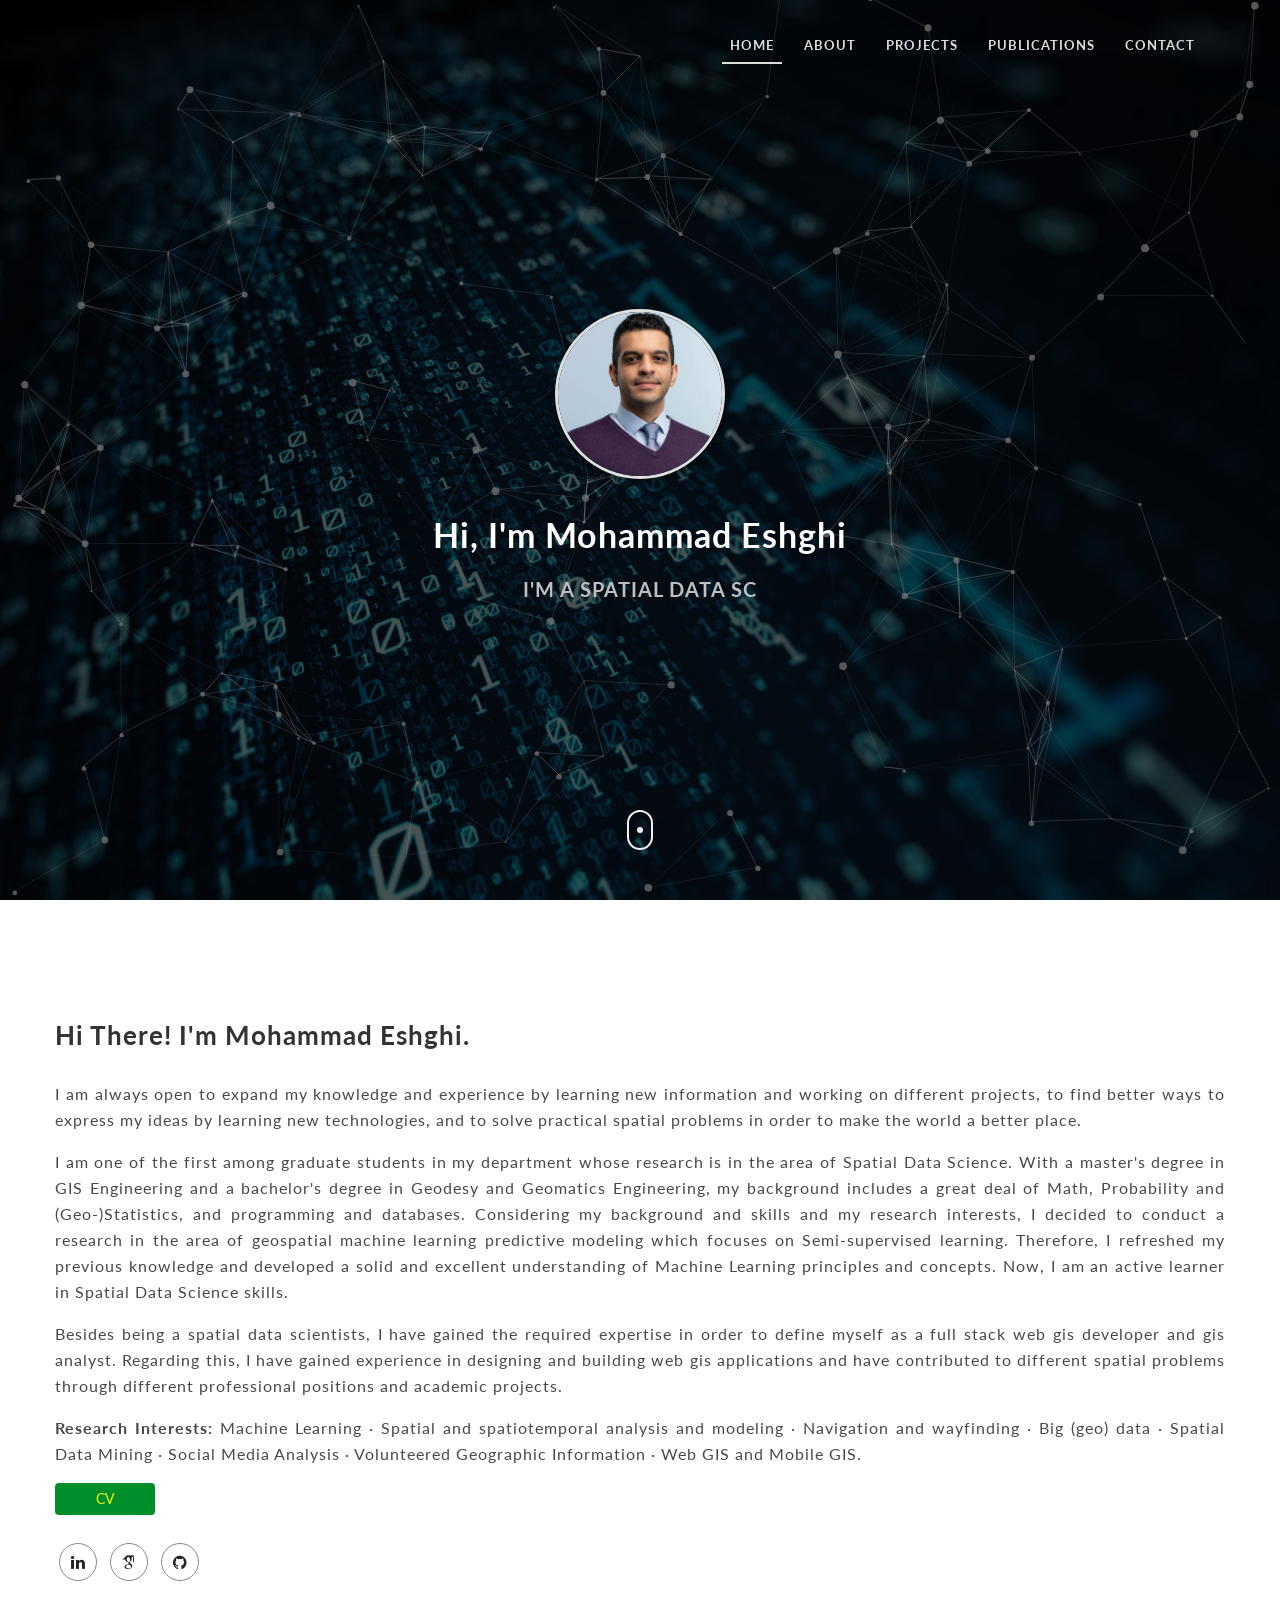
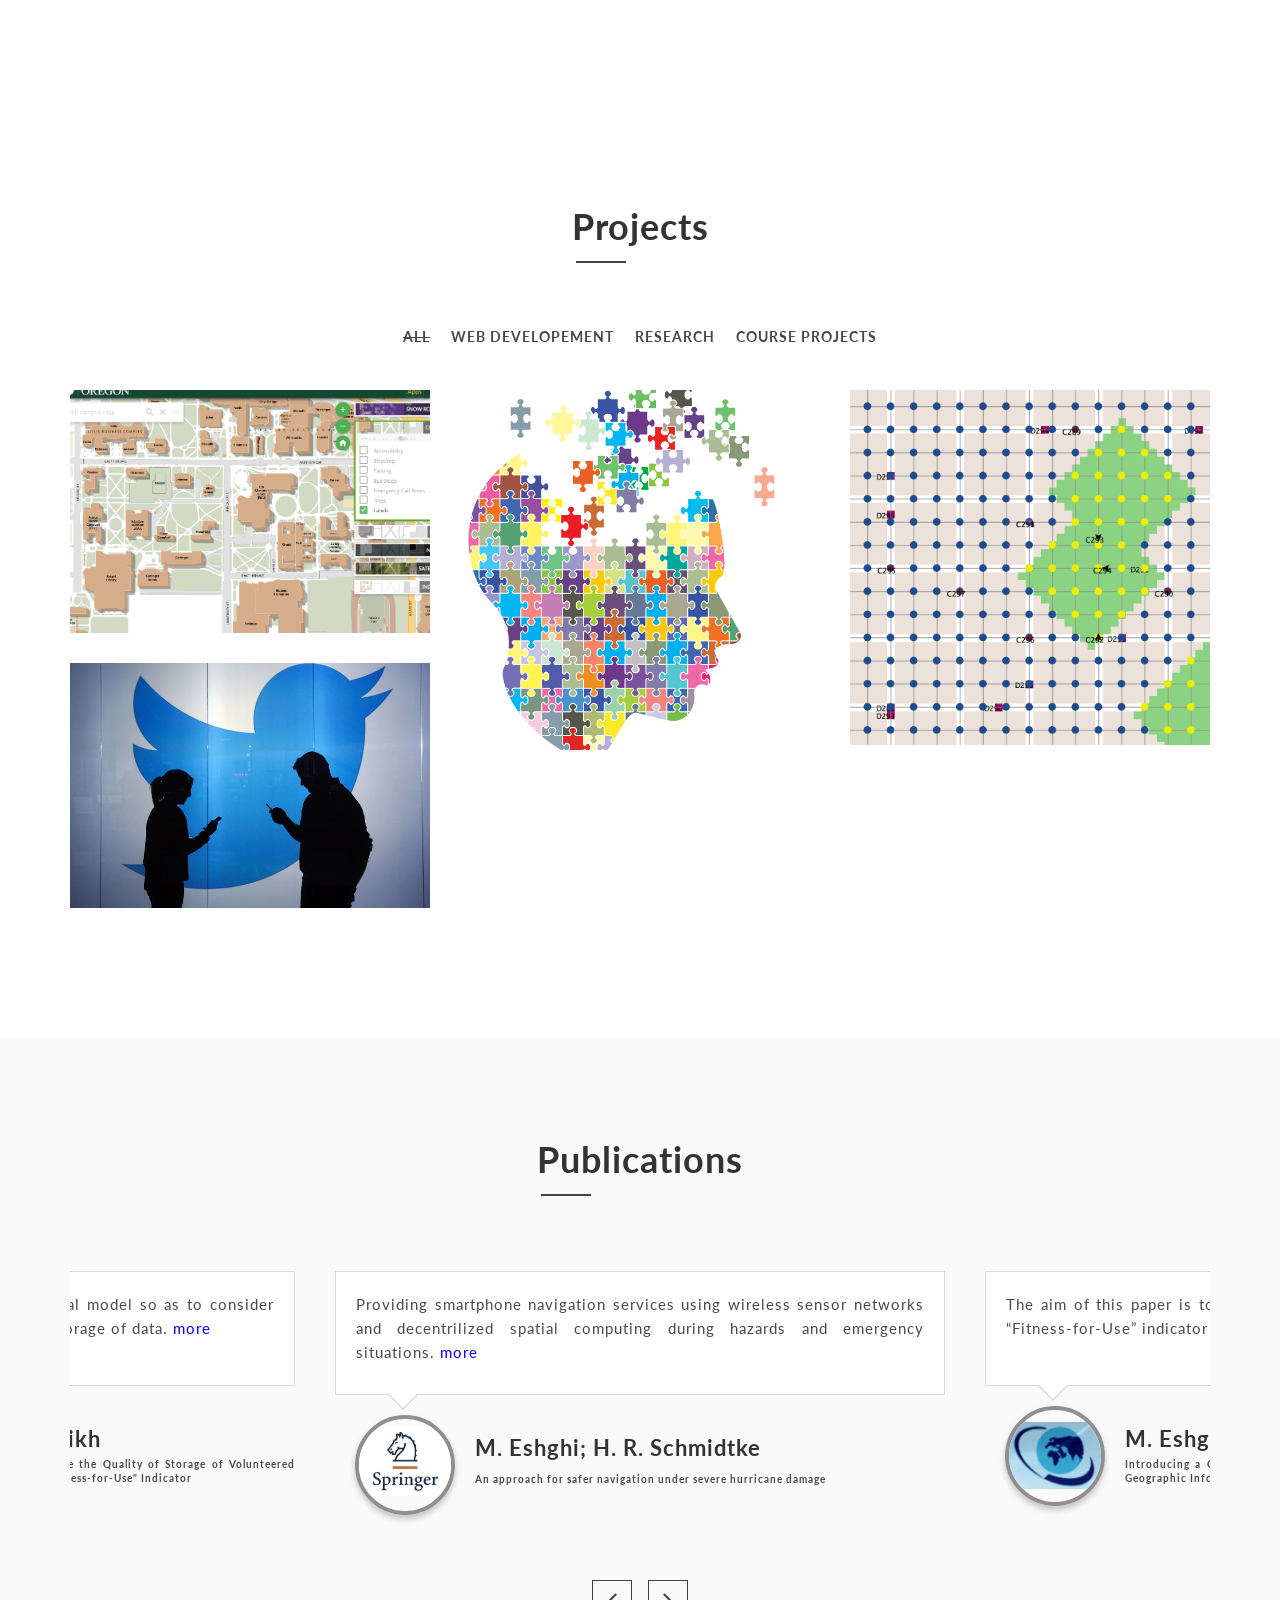
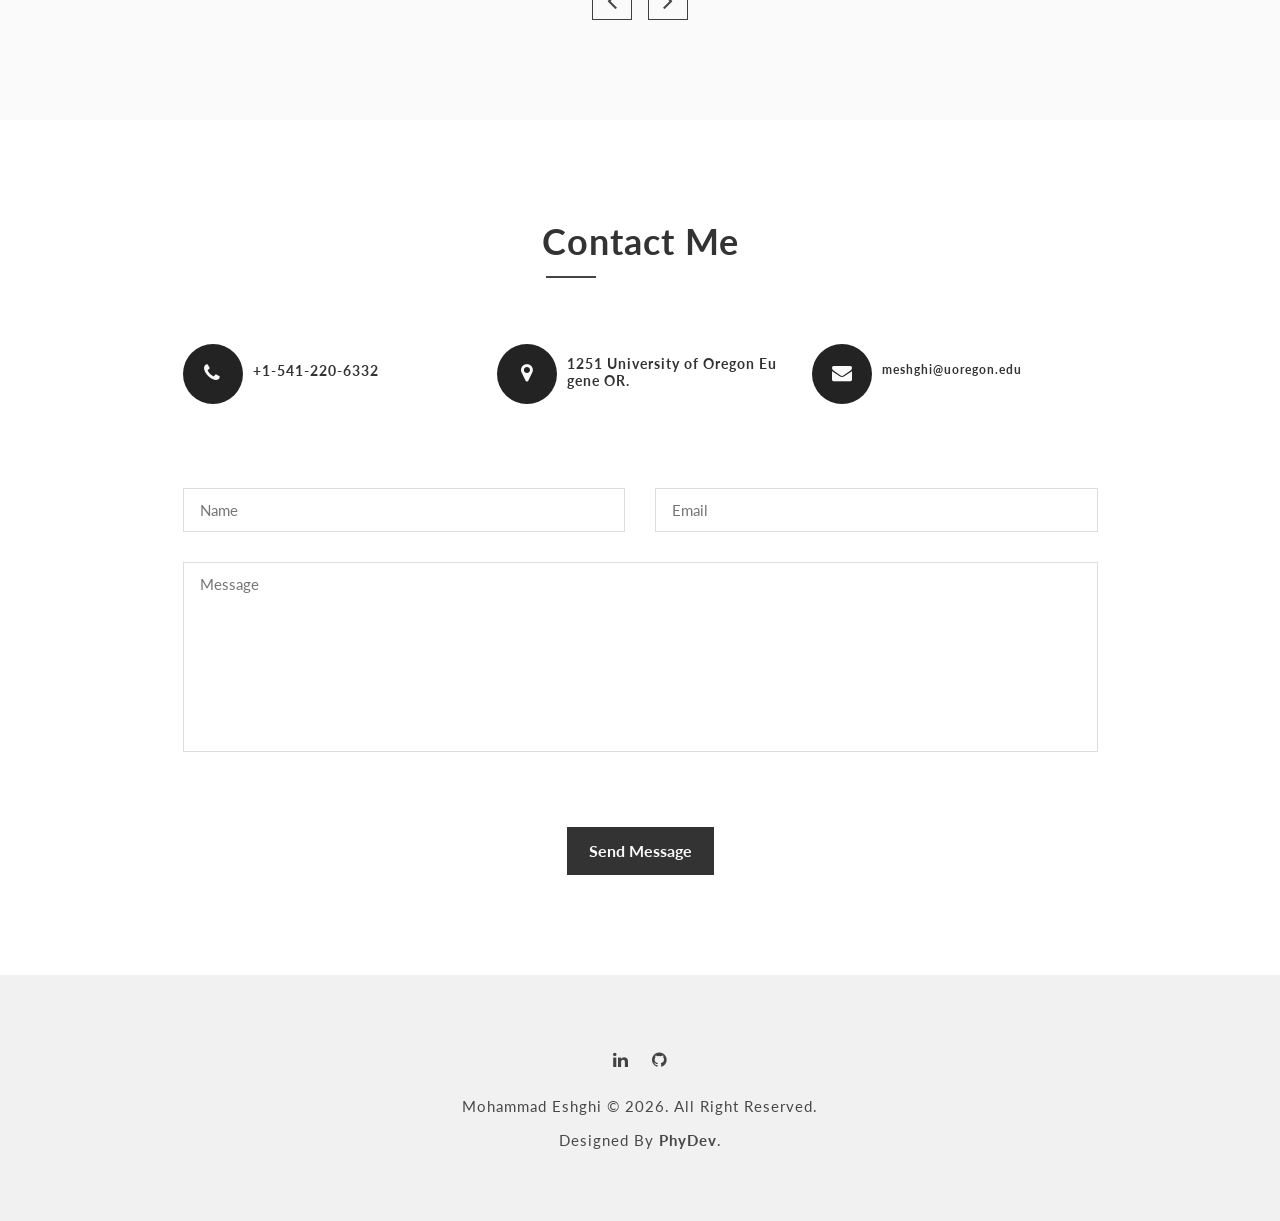
<file: index.html>
<!DOCTYPE html>
<html lang="en">
  <head>
    <meta charset="utf-8">
    <meta http-equiv="X-UA-Compatible" content="IE=edge">
    <meta name="viewport" content="width=device-width, initial-scale=1">
    <!-- The above 3 meta tags *must* come first in the head; any other head content must come *after* these tags -->

    <!-- SITE TITLE -->
    <title>Mohammad Eshghi - Personal Website</title>
    <meta name="description" content="Bamboo - Personal Parallax Portfolio Template">

    <!-- Bootstrap CSS -->
    <link rel="stylesheet" type="text/css" href="css/bootstrap.min.css">

	<!-- Magnific Popup core CSS file -->
	<link rel="stylesheet" href="css/magnific-popup.css">

    <!-- Owl Carousel CSS -->
    <link rel="stylesheet" href="css/owl.carousel.min.css">

    <!-- FONT AWESOME -->
    <link rel="stylesheet" type="text/css" href="css/font-awesome.min.css">

    <!-- Custom styles for this template -->
    <link rel="stylesheet" type="text/css" href="css/style.css">

    <!-- Google Fonts -->
    <link href="https://fonts.googleapis.com/css?family=Lato:400,400i,700,700i" rel="stylesheet">

    <!-- Academicons -->
    <!-- <link rel="stylesheet" href="https://cdn.rawgit.com/jpswalsh/academicons/master/css/academicons.min.css"> -->
    <link rel="stylesheet" type="text/css" href="css/academicons.min.css">

	<!-- Favicon -->
	<link rel="icon" href="img/favicon.ico">

	<!-- Touch Icons - iOS and Android 2.1+ -->
 	<link rel="apple-touch-icon" href="img/apple-favicon.png">
	<link rel="apple-touch-icon" sizes="72x72" href="img/apple-touch-icon-ipad.png" />
	<link rel="apple-touch-icon" sizes="114x114" href="img/apple-touch-icon-iphone4.png" />

    <!-- HTML5 shim and Respond.js for IE8 support of HTML5 elements and media queries -->
    <!-- WARNING: Respond.js doesn't work if you view the page via file:// -->
    <!--[if lt IE 9]>
      <script src="https://oss.maxcdn.com/html5shiv/3.7.3/html5shiv.min.js"></script>
      <script src="https://oss.maxcdn.com/respond/1.4.2/respond.min.js"></script>
    <![endif]-->

    <!-- Global site tag (gtag.js) - Google Analytics -->
    <script async src="https://www.googletagmanager.com/gtag/js?id=UA-133234380-1"></script>
    <script>
      window.dataLayer = window.dataLayer || [];
      function gtag(){dataLayer.push(arguments);}
      gtag('js', new Date());

      gtag('config', 'UA-133234380-1');
    </script>

  </head>
  <body>

    <!-- Loader -->
    <div class="loader-con">
        <div class="spinner center">
            <div class="double-bounce1"></div>
            <div class="double-bounce2"></div>
        </div>
    </div>
    <!-- End Loader -->

    <!-- MAIN NAVIGATION BAR -->
    <header class="nav-wrapper effect">
        <nav class="navbar-custom">
            <div class="container">

                <!-- Brand and toggle get grouped for better mobile display -->
                <div class="navbar-header">
                    <button type="button" class="navbar-toggle collapsed" data-toggle="collapse" data-target="#bm-navbar" aria-expanded="false">
                        <span class="sr-only">Toggle navigation</span>
                        <span class="icon-bar"></span>
                        <span class="icon-bar"></span>
                        <span class="icon-bar"></span>
                    </button>
                    <a class="navbar-brand effect" href="https://geography.uoregon.edu/profile/meshghi/" target="_blank">
                        <img id="UOSignature" src="./img/UO-Logo-107.png" />
                    </a>
                    <a class="navbar-brand effect" href="https://blogs.uoregon.edu/s3clab/" target="_blank">
                        <img id="S3CSignature" src="./img/S3CLab.png" />
                    </a>
                </div>

                <!-- Collect the nav links, forms, and other content for toggling -->
                <div class="collapse navbar-collapse" id="bm-navbar">
                    <ul class="nav navbar-nav navbar-right">
                        <li><a href="#home" class="scroll effect active" data-speed="800">HOME</a></li>
                        <li><a href="#about" class="scroll effect" data-speed="1200">ABOUT</a></li>
                        <!-- <li><a href="#services" class="scroll effect" data-speed="1400">EXPERTISE</a></li> -->
                        <li><a href="#work" class="scroll effect" data-speed="1600">PROJECTS</a></li>
                        <li><a href="#clients" class="scroll effect" data-speed="2000">PUBLICATIONS</a></li>
                        <li><a href="#contact" class="scroll effect" data-speed="2400">CONTACT</a></li>
                    </ul>
                </div><!-- End navbar-collapse -->

            </div><!-- End container -->
        </nav>
    </header>
    <!-- END MAIN NAVIGATION BAR -->

    <!-- HOME -->
    <section id="home" class="home-1 parallax one-page-section">
        <div class="page-table">
            <div class="table-cell text-center">
                <div class="avatar-hero">
                    <img src="./img/profilePic.jpg" alt="avatar-hero">
                </div>
                <h1>Hi, I'm Mohammad Eshghi</h1>
                <h2 class="typer-title">i'm a spatial data scientist</h2>
                <a href="#about" class="scroll home-s-btn hor-center"><span class="dot center"></span></a>
            </div>
        </div>
        <div id="particles-js"></div>
    </section>
    <!-- END HOME -->

    <!-- ABOUT -->
    <section id="about" class="section one-page-section">
        <div class="container">
            <div class="row">

                <!-- <div class="col-xs-12 col-md-6"> -->
                    <div class="about-content">
                        <h2>Hi There! I'm Mohammad Eshghi.</h2>
                        <p class="myBio">I am always open to expand my knowledge and experience by learning new information and working on different projects, to find better ways to express my ideas by learning new technologies, and to solve practical spatial problems in order to make the world a better place.</p>
                        <p class="myBio">I am one of the first among graduate students in my department whose research is in the area of Spatial Data Science. With a master's degree in GIS Engineering and a bachelor's degree in Geodesy and Geomatics Engineering, my background includes a great deal of Math, Probability and (Geo-)Statistics, and programming and databases. Considering my background and skills and my research interests, I decided to conduct a research in the area of geospatial machine learning predictive modeling which focuses on Semi-supervised learning. Therefore, I refreshed my previous knowledge and developed a solid and excellent understanding of Machine Learning principles and concepts. Now, I am an active learner in Spatial Data Science skills.</p>
                        <p class="myBio">Besides being a spatial data scientists, I have gained the required expertise in order to define myself as a full stack web gis developer and gis analyst. Regarding this, I have gained experience in designing and building web gis applications and have contributed to different spatial problems through different professional positions and academic projects.</p>
                        <!-- <p class="myBio">Currently, I am looking for an internship program for the Summer of 2019. I am both a spatial data scientist who knows the theory very well and a (gis) developer who can prototype what is in his mind and express his ideas. However, the journey of learning never ends, and I would love to take my knowledge and expertise to a whole new level by doing an internship in a prestigious company.</p> -->
                        <p class="myBio"><strong>Research Interests:</strong> Machine Learning · Spatial and spatiotemporal analysis and modeling · Navigation and wayfinding · Big (geo) data · Spatial Data Mining · Social Media Analysis · Volunteered Geographic Information · Web GIS and Mobile GIS.</p>
                        <!-- <p class="myBio">Please visit my linkedIn for more information about me.</p> -->

                        <div>
                            <!-- <button type="button" class="btn btn-success" onclick=" window.open('','_blank')">RÉSUMÉ</button> -->
                            <button type="button" class="btn btn-success" onclick=" window.open('https://dl.dropboxusercontent.com/s/71k75y8knjp5yxy/Mohammad%20Eshghi_CV_Fall2018_updated.pdf?dl=0','_blank')">CV</button>

                            <!-- <div class="downloadFileBox">
                                <a href="#Resume" class="scroll effect" data-speed="1000">RÉSUMÉ</a>
                            </div>
                            <div class="downloadFileBox">
                                <a href="#CV" class="scroll effect" data-speed="1000">CV</a>
                            </div> -->
                        </div>


                        <!-- <div class="row">
                            <div class="col-sm-6">
                                <ul>
                                    <li><span><i class="fa fa-envelope"></i> Email : </span>Norman@gmail.com</li>
                                    <li><span><i class="fa fa-map-marker"></i> Location : </span>4373, El Centro, CA.</li>
                                </ul>
                            </div>
                            <div class="col-sm-6">
                                <ul>
                                    <li><span><i class="fa fa-calendar"></i> Date of birth : </span>8 Juin 1995</li>
                                    <li><span><i class="fa fa-phone"></i> Phone : </span>+1-202-555-0138</li>
                                </ul>
                            </div>
                        </div> -->

                        <ul class="social-list">
                            <!-- <li><a href="#" class="effect"><i class="fa fa-facebook"></i></a></li> -->
                            <!-- <li><a href="#" class="effect"><i class="fa fa-twitter"></i></a></li> -->
                            <!-- <li><a href="#" class="effect"><i class="fa fa-google-plus"></i></a></li> -->
                            <li><a href="https://www.linkedin.com/in/meshghi/" class="effect" target="_blank"><i class="fa fa-linkedin"></i></a></li>
                            <li><a href="https://scholar.google.com/citations?user=YJUuc7UAAAAJ&hl=en" class="effect" target="_blank"><i class="ai ai-google-scholar"></i></a></li>
                            <li><a href="https://github.com/meshghi" class="effect" target="_blank"><i class="fa fa-github"></i></a></li>
                            <!-- <li><a href="#" class="effect"><i class="fa fa-instagram"></i></a></li> -->
                            <!-- <li><a href="#" class="effect"><i class="fa fa-pinterest-p"></i></a></li> -->
                        </ul>

                    </div>
                <!-- </div> -->

                <!-- <div class="col-xs-12 col-md-6 skills-section">

                    <div class="progress-bar-linear">
                        <p class="progress-bar-text">HTML5, CSS3</p>
                        <div class="progress-cont">
                            <span class="main-color progress-bar-text">98%</span>
                        </div>
                        <div class="progress-bar-skills">
                            <div class="progress-bar-line main-color-bg" data-percent="98"></div>
                        </div>
                    </div>
                    <div class="progress-bar-linear">
                        <p class="progress-bar-text">ADOBE PHOTOSHOP</p>
                        <div class="progress-cont">
                            <span class="main-color progress-bar-text">92%</span>
                        </div>
                        <div class="progress-bar-skills">
                            <div class="progress-bar-line main-color-bg" data-percent="92"></div>
                        </div>
                    </div>
                    <div class="progress-bar-linear">
                        <p class="progress-bar-text">PHP & MySQL</p>
                        <div class="progress-cont">
                            <span class="main-color progress-bar-text">86%</span>
                        </div>
                        <div class="progress-bar-skills">
                            <div class="progress-bar-line main-color-bg" data-percent="86"></div>
                        </div>
                    </div>
                    <div class="progress-bar-linear">
                        <p class="progress-bar-text">WORDPRESS</p>
                        <div class="progress-cont">
                            <span class="main-color progress-bar-text">94%</span>
                        </div>
                        <div class="progress-bar-skills">
                            <div class="progress-bar-line main-color-bg" data-percent="94"></div>
                        </div>
                    </div>

                </div> -->

            </div> <!-- End Row -->
        </div> <!-- End Container -->
    </section>
    <!-- END ABOUT -->

    <!-- SERVICES -->

    <!-- <section id="services" class="section one-page-section second-bg">
        <div class="container">
            <div class="section-title">
                <h2>My services</h2>
            </div>

            <div class="row">

                <div class="col-xs-12 col-md-4">
                    <div class="single-service">
                        <div class="service-icon">
                            <i class="fa fa-html5 effect"></i>
                        </div>
                        <div class="service-content">
                            <h3>WEB DEVELOPMENT</h3>
                            <div class="s-line"></div>
                            <p>Nullam porttitor porta augue vel iaculis. Pellentesque a pretium erat. Maecenas semper laoreet dapibus et quatre malesuada.</p>
                        </div>
                    </div>
                </div>

                <div class="col-xs-12 col-md-4">
                    <div class="single-service bordered">
                        <div class="service-icon">
                            <i class="fa fa-laptop effect"></i>
                        </div>
                        <div class="service-content">
                            <h3>WEBSITE DESIGN</h3>
                            <div class="s-line"></div>
                            <p>Nullam porttitor porta augue vel iaculis. Pellentesque a pretium erat. Maecenas semper laoreet dapibus et quatre malesuada.</p>
                        </div>
                    </div>
                </div>

                <div class="col-xs-12 col-md-4">
                    <div class="single-service">
                        <div class="service-icon">
                            <i class="fa fa-mobile effect"></i>
                        </div>
                        <div class="service-content">
                            <h3>APP DEVELOPMENT</h3>
                            <div class="s-line"></div>
                            <p>Nullam porttitor porta augue vel iaculis. Pellentesque a pretium erat. Maecenas semper laoreet dapibus et quatre malesuada.</p>
                        </div>
                    </div>
                </div>

                <div class="clear-float"></div>
                <div class="services-separator"></div>

                <div class="col-xs-12 col-md-4">
                    <div class="single-service">
                        <div class="service-icon">
                            <i class="fa fa-picture-o effect"></i>
                        </div>
                        <div class="service-content">
                            <h3>GRAPHIC DESIGN</h3>
                            <div class="s-line"></div>
                            <p>Nullam porttitor porta augue vel iaculis. Pellentesque a pretium erat. Maecenas semper laoreet dapibus et quatre malesuada.</p>
                        </div>
                    </div>
                </div>

                <div class="col-xs-12 col-md-4">
                    <div class="single-service bordered">
                        <div class="service-icon">
                            <i class="fa fa-camera-retro effect"></i>
                        </div>
                        <div class="service-content">
                            <h3>CREATIVE PHOTOGRAPHY</h3>
                            <div class="s-line"></div>
                            <p>Nullam porttitor porta augue vel iaculis. Pellentesque a pretium erat. Maecenas semper laoreet dapibus et quatre malesuada.</p>
                        </div>
                    </div>
                </div>

                <div class="col-xs-12 col-md-4">
                    <div class="single-service">
                        <div class="service-icon">
                            <i class="fa fa-life-ring effect"></i>
                        </div>
                        <div class="service-content">
                            <h3>ONLINE SUPPORT</h3>
                            <div class="s-line"></div>
                            <p>Nullam porttitor porta augue vel iaculis. Pellentesque a pretium erat. Maecenas semper laoreet dapibus et quatre malesuada.</p>
                        </div>
                    </div>
                </div>

            </div>  -->
            <!-- End Row -->
        <!-- </div>  -->
        <!-- End Container -->
    <!-- </section> -->

    <!-- END SERVICES -->

    <!-- WORK -->
    <section id="work" class="section one-page-section">
        <div class="container">
            <div class="section-title">
                <h2>Projects</h2>
            </div>

            <div class="row">
                <div class="col-xs-12">
                    <ul id="work-list" class="text-center">
                        <li class="main-color">
                            <a href="#" class="filter filter-active effect" data-filter="*">all</a>
                        </li>
                        <li class="main-color">
                            <a href="#" class="filter effect" data-filter=".wd">web developement</a>
                        </li>
                        <li class="main-color">
                            <a href="#" class="filter effect" data-filter=".r">research</a>
                        </li>
                        <li class="main-color">
                            <a href="#" class="filter effect" data-filter=".cp">course projects</a>
                        </li>
                        <!-- <li class="main-color">
                            <a href="#" class="filter effect" data-filter=".music">Music</a>
                        </li> -->
                    </ul>
                </div>
            </div> <!-- End Row -->

            <div class="row filtr-container">

                <div class="col-sm-6 col-md-4 filtr-item wd">
                    <div class="single-work mb-30">
                        <a href="./img/CGIS.png" class="popup-link">
                            <img class="effect" src="./img/CGIS.png" alt="work-1">
                            <div class="work-overlay effect">
                                <h3>UO Campus GIS</h3>
                                <p>WebGIS DEVELOPMENT</p>
                            </div>
                        </a>
                    </div>
                </div>

                <div class="col-sm-6 col-md-4 filtr-item r">
                    <div class="single-work mb-30">
                        <a href="./img/ssl.png" class="popup-link">
                            <img class="effect" src="./img/ssl.png" alt="work-2">
                            <div class="work-overlay effect">
                                <h3>Semi-supervised learning</h3>
                                <p>GeoSpatial Predictive Modeling</p>
                            </div>
                        </a>
                    </div>
                </div>

                <div class="col-sm-6 col-md-4 filtr-item cp r">
                    <div class="single-work mb-30">
                        <a href="./img/GSN.png" class="popup-link">
                            <img class="effect" src="./img/GSN.png" alt="work-3">
                            <div class="work-overlay effect">
                                <h3>GeoSensor Networks</h3>
                                <p>Distributed Spatial Reasoning</p>
                            </div>
                        </a>
                    </div>
                </div>

                <div class="col-sm-6 col-md-4 filtr-item r">
                    <div class="single-work mb-30">
                        <a href="./img/twitter.jpg" class="popup-link">
                            <img class="effect" src="./img/twitter.jpg" alt="work-4">
                            <div class="work-overlay effect">
                                <h3>Twitter</h3>
                                <p>Social Media Representativeness</p>
                            </div>
                        </a>
                    </div>
                </div>

                <!-- <div class="col-sm-6 col-md-4 filtr-item r cp">
                    <div class="single-work mb-30">
                        <a href="http://placehold.it/770x700" class="popup-link">
                            <img class="effect" src="http://placehold.it/770x700" alt="work-2">
                            <div class="work-overlay effect">
                                <h3>Project Title</h3>
                                <p>WEB DESIGN</p>
                            </div>
                        </a>
                    </div>
                </div> -->

                <!-- <div class="col-sm-6 col-md-4 filtr-item cp">
                    <div class="single-work mb-30">
                        <a href="http://placehold.it/770x700" class="popup-link">
                            <img class="effect" src="http://placehold.it/770x700" alt="work-6">
                            <div class="work-overlay effect">
                                <h3>Project Title</h3>
                                <p>PHOTOGRAPHY</p>
                            </div>
                        </a>
                    </div>
                </div> -->

            </div><!-- end row -->
        </div> <!-- End Container -->
    </section>
    <!-- END WORK -->

    <!-- TESTIMONIALS -->
    <section id="clients" class="section one-page-section second-bg">
        <div class="container">
            <div class="section-title">
                <h2>Publications</h2>
            </div>

            <div class="row">
                <div class="col-xs-12">
                    <div class="owl-carousel testimonial-slider">

                        <div class="one-testimonial">
                            <div class="testimonial-content">
                                <p style="text-align:justify">Providing smartphone navigation services using wireless sensor networks and decentrilized spatial computing during hazards and emergency situations. <a class="moreinfo" href="https://doi.org/10.1007/s40860-018-0066-1" target="_blank">more</a></p>
                            </div>
                            <div class="testimonial-person">
                                <figure>
                                  <img src="./img/Springer.jpg" alt="tes-img-5" style="margin-top: 7px;">
                                </figure>
                                <div class="testimonial-inf">
                                    <h4>M. Eshghi; H. R. Schmidtke</h4>
                                    <p style="font-size:10px;">An approach for safer navigation under severe hurricane damage</p>
                                </div>
                            </div>
                        </div>
                        <div class="one-testimonial">
                            <div class="testimonial-content">
                                <p style="text-align:justify">The aim of this paper is to present a conceptual model so as to consider “Fitness-for-Use” indicator as a key to better storage of data. <a class="moreinfo" href="http://jgst.issge.ir/browse.php?a_id=393&sid=1&slc_lang=en" target="_blank">more</a></p>
                            </div>
                            <div class="testimonial-person">
                                <figure>
                                  <img src="./img/JGST.png" alt="tes-img-3" style="margin-top:12px;">
                                </figure>
                                <div class="testimonial-inf">
                                    <h4>M. Eshghi; A. A. Alesheikh</h4>
                                    <p style="font-size:10px; text-align:justify; line-height:14px;">Introducing a Conceptual Model to Improve the Quality of Storage of Volunteered Geographic Information: In the Field of "Fitness-for-Use" Indicator</p>
                                </div>
                            </div>
                        </div>
                        <!-- <div class="one-testimonial">
                            <div class="testimonial-content">
                                <p>Lorem ipsum dolor sit amet, consectetur adipiscing elit. Duis sed dapibus leo nec ornare diam. Sed commodo nibh facilisis bibendum dolor feugiat.</p>
                            </div>
                            <div class="testimonial-person">
                                <figure>
                                  <img src="http://placehold.it/100x100" alt="tes-img-4">
                                </figure>
                                <div class="testimonial-inf">
                                    <h4>Alvin Jewel</h4>
                                    <p>Creative Head</p>
                                </div>
                            </div>
                        </div> -->
                        <!-- <div class="one-testimonial">
                            <div class="testimonial-content">
                                <p>Lorem ipsum dolor sit amet, consectetur adipiscing elit. Duis sed dapibus leo nec ornare diam. Sed commodo nibh facilisis bibendum dolor feugiat.</p>
                            </div>
                            <div class="testimonial-person">
                                <figure>
                                  <img src="http://placehold.it/100x100" alt="tes-img-2">
                                </figure>
                                <div class="testimonial-inf">
                                    <h4>Rebecca Johansson</h4>
                                    <p>Project Manager</p>
                                </div>
                            </div>
                        </div> -->
                        <!-- <div class="one-testimonial">
                            <div class="testimonial-content">
                                <p>Lorem ipsum dolor sit amet, consectetur adipiscing elit. Duis sed dapibus leo nec ornare diam. Sed commodo nibh facilisis bibendum dolor feugiat.</p>
                            </div>
                            <div class="testimonial-person">
                                <figure>
                                  <img src="http://placehold.it/100x100" alt="tes-img-1">
                                </figure>
                                <div class="testimonial-inf">
                                    <h4>Mark Smith</h4>
                                    <p>Creative Head</p>
                                </div>
                            </div>
                        </div> -->
                        <!-- <div class="one-testimonial">
                            <div class="testimonial-content">
                                <p>Lorem ipsum dolor sit amet, consectetur adipiscing elit. Duis sed dapibus leo nec ornare diam. Sed commodo nibh facilisis bibendum dolor feugiat.</p>
                            </div>
                            <div class="testimonial-person">
                                <figure>
                                  <img src="http://placehold.it/100x100" alt="tes-img-6">
                                </figure>
                                <div class="testimonial-inf">
                                    <h4>Audley Carson</h4>
                                    <p>Front End Developer</p>
                                </div>
                            </div>
                        </div> -->

                    </div>
                </div>
            </div><!-- end row -->
        </div> <!-- End Container -->
    </section>
    <!-- END TESTIMONIALS -->

    <!-- CONTACT -->
    <section id="contact" class="section one-page-section">
        <div class="container">
            <div class="section-title">
                <h2>contact me</h2>
            </div>

            <div class="row">
                <div class="col-xs-12 col-md-10 col-md-offset-1">
                    <div class="col-xs-12 col-sm-4">
                        <div class="contact-item mb-30">
                            <div class="c-icon text-center">
                                <i class="fa fa-phone"></i>
                            </div>
                            <div class="c-text">
                                <!-- <h5>PHONE</h5> -->
                                <div class="clearBreak"></div>
                                <h6 class="textSmall">+1-541-220-6332</h6>
                            </div>
                        </div>
                    </div>
                    <div class="col-xs-12 col-sm-4">
                        <div class="contact-item mb-30">
                            <div class="c-icon text-center">
                                <i class="fa fa-map-marker"></i>
                            </div>
                            <div class="c-text">
                                <!-- <h5>LOCATION</h5> -->
                                <h6 class="textSmall">1251 University of Oregon Eugene OR.</h6>
                            </div>
                        </div>
                    </div>
                    <div class="col-xs-12 col-sm-4">
                        <div class="contact-item mb-30">
                            <div class="c-icon text-center">
                                <i class="fa fa-envelope"></i>
                            </div>
                            <div class="c-text">
                                <!-- <h5>EMAIL</h5> -->
                                <div class="clearBreak"></div>
                                <h6 class="textSmall2">meshghi@uoregon.edu</h6>
                            </div>
                        </div>
                    </div>
                </div>
            </div><!-- end row -->

            <div class="row">
                <div class="col-xs-12 col-md-10 col-md-offset-1">
                    <form id="contact-form" method="post" action="mail/contact.php">
                        <div class="col-sm-6">
                            <input type="text" name="name" id="name" class="input-field" required="required" placeholder="Name">
                            <span class="name-error text-center mb-30"></span>
                        </div>
                        <div class="col-sm-6">
                            <input type="email" name="email" id="email" class="input-field" required="required" placeholder="Email">
                            <span class="email-error text-center mb-30"></span>
                        </div>
                        <div class="col-xs-12">
                            <textarea name="message" id="message" class="input-field" required="required" placeholder="Message"></textarea>
                            <span class="message-error text-center mb-30"></span>
                        </div>
                        <div id="form-message" class="error mb-30 text-center"></div>

                        <button type="submit" class="effect submit-btn">Send Message</button>

                    </form>
                </div>
            </div> <!-- end row -->
        </div> <!-- End Container -->
    </section>
    <!-- END CONTACT -->

    <!-- FOOTER -->
    <footer class="footer">
        <div class="container">
            <div class="row">
                <!-- <a href="index-particles.html" class="effect footer-title">Mohammad Eshghi</a> -->

                <div class="footer-social">
                    <ul class="footer-social-list">
                        <!-- <li><a class="effect" href="#"><i class="fa fa-facebook"></i></a></li>
                        <li><a class="effect" href="#"><i class="fa fa-twitter"></i></a></li>
                        <li><a class="effect" href="#"><i class="fa fa-pinterest-p"></i></a></li> -->
                        <li><a class="effect" href="https://www.linkedin.com/in/meshghi/" target="_blank"><i class="fa fa-linkedin"></i></a></li>
                        <li><a href="https://github.com/meshghi" class="effect" target="_blank"><i class="fa fa-github"></i></a></li>
                        <!-- <li><a class="effect" href="#"><i class="fa fa-behance"></i></a></li>
                        <li><a class="effect" href="#"><i class="fa fa-instagram"></i></a></li> -->
                    </ul>
                </div>

                <!-- <p class="copy-text">Imozar &copy; 2018. all right reserved, designed by <strong><a href="https://themeforest.net/user/phydev" target="_blank">PhyDev</a></strong>.</p> -->
                <p class="copy-text">Mohammad Eshghi &copy; <script>document.write(new Date().getFullYear());</script>. all right reserved.</p>
                <p class="copy-text">Designed by <strong><a href="https://themeforest.net/user/phydev" target="_blank">PhyDev</a></strong>.</p>
            </div> <!-- end row -->
        </div> <!-- End Container -->
    </footer>
    <!-- END FOOTER -->

    <!-- Scroll To Top Button -->
    <a href="#" class="scroll-up effect">
        <i class="fa fa-angle-up"></i>
    </a>
    <!-- End Scroll To Top Button -->

    <!-- js placed at the end of the document so the pages load faster -->
    <!-- jQuery -->
    <script src="js/jquery.min.js"></script>
    <!-- Bootstrap JS -->
    <script src="js/bootstrap.min.js"></script>
    <!-- Magnific Popup core JS file -->
    <script src="js/jquery.magnific-popup.min.js"></script>
    <!-- Owl Carousel JS -->
    <script src="js/owl.carousel.min.js"></script>
    <!-- jQuery Typer JS -->
    <script src="js/jquery.typer.js"></script>
    <!-- jQuery Images Loaded JS -->
    <script src="js/imagesloaded.pkgd.min.js"></script>
    <!-- jQuery Filterizr JS -->
    <script src="js/isotope.pkgd.min.js"></script>
    <!-- PARTICLES JS -->
    <script src="js/particles.js"></script>
    <!-- Custom js -->
    <script src="js/main.js"></script>

  </body>
</html>
</file>
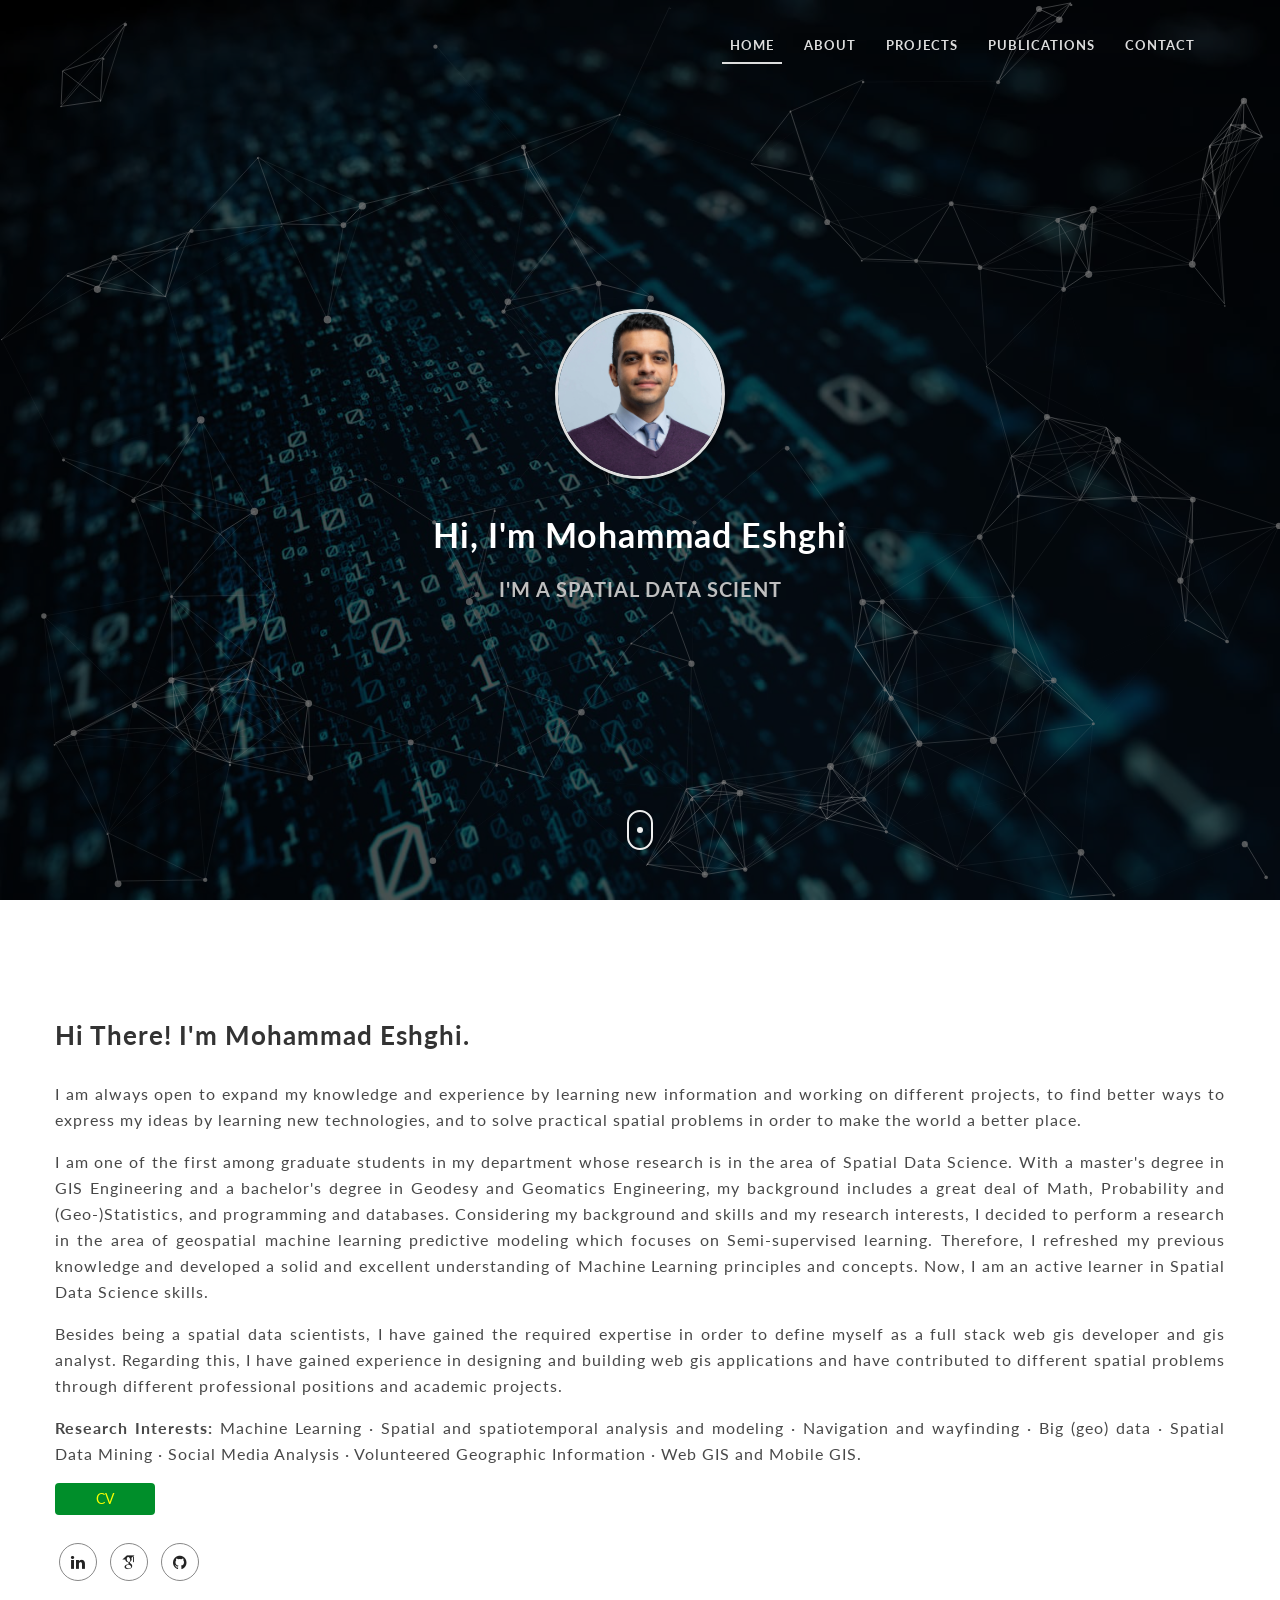
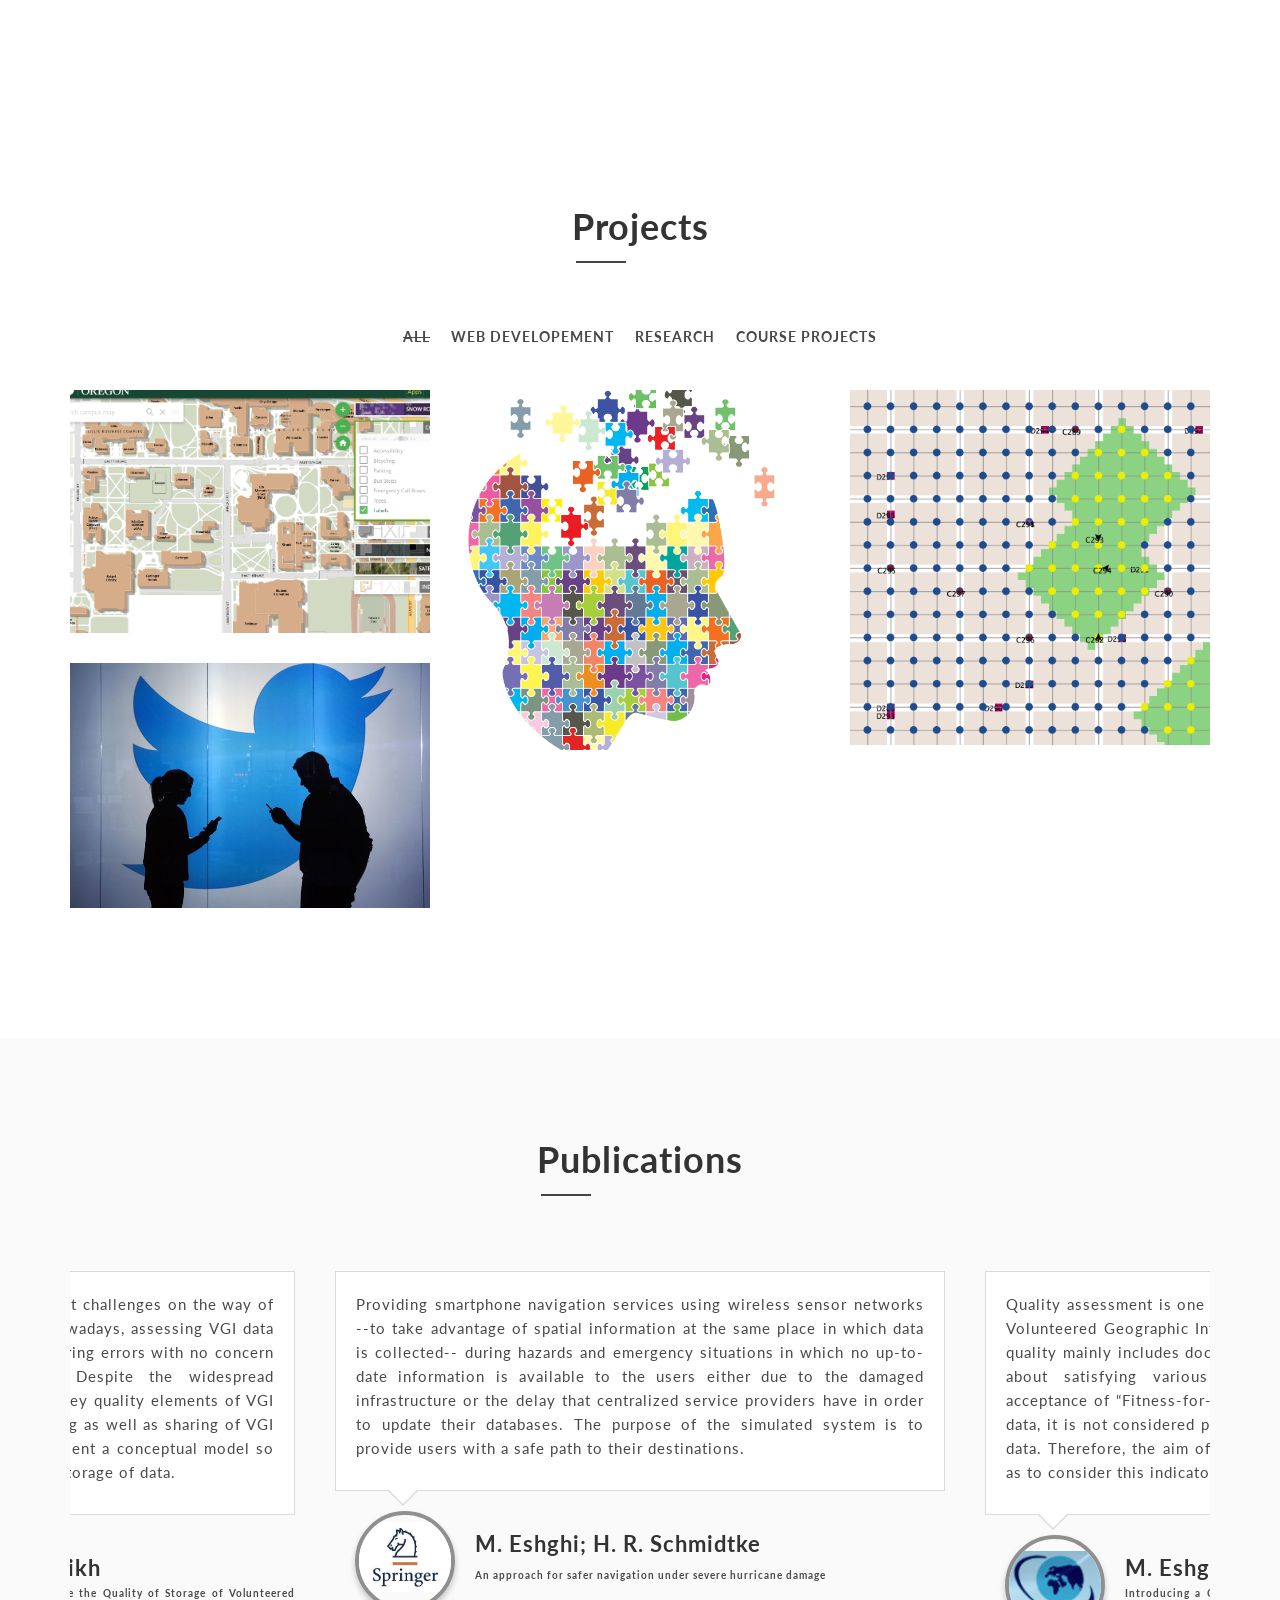
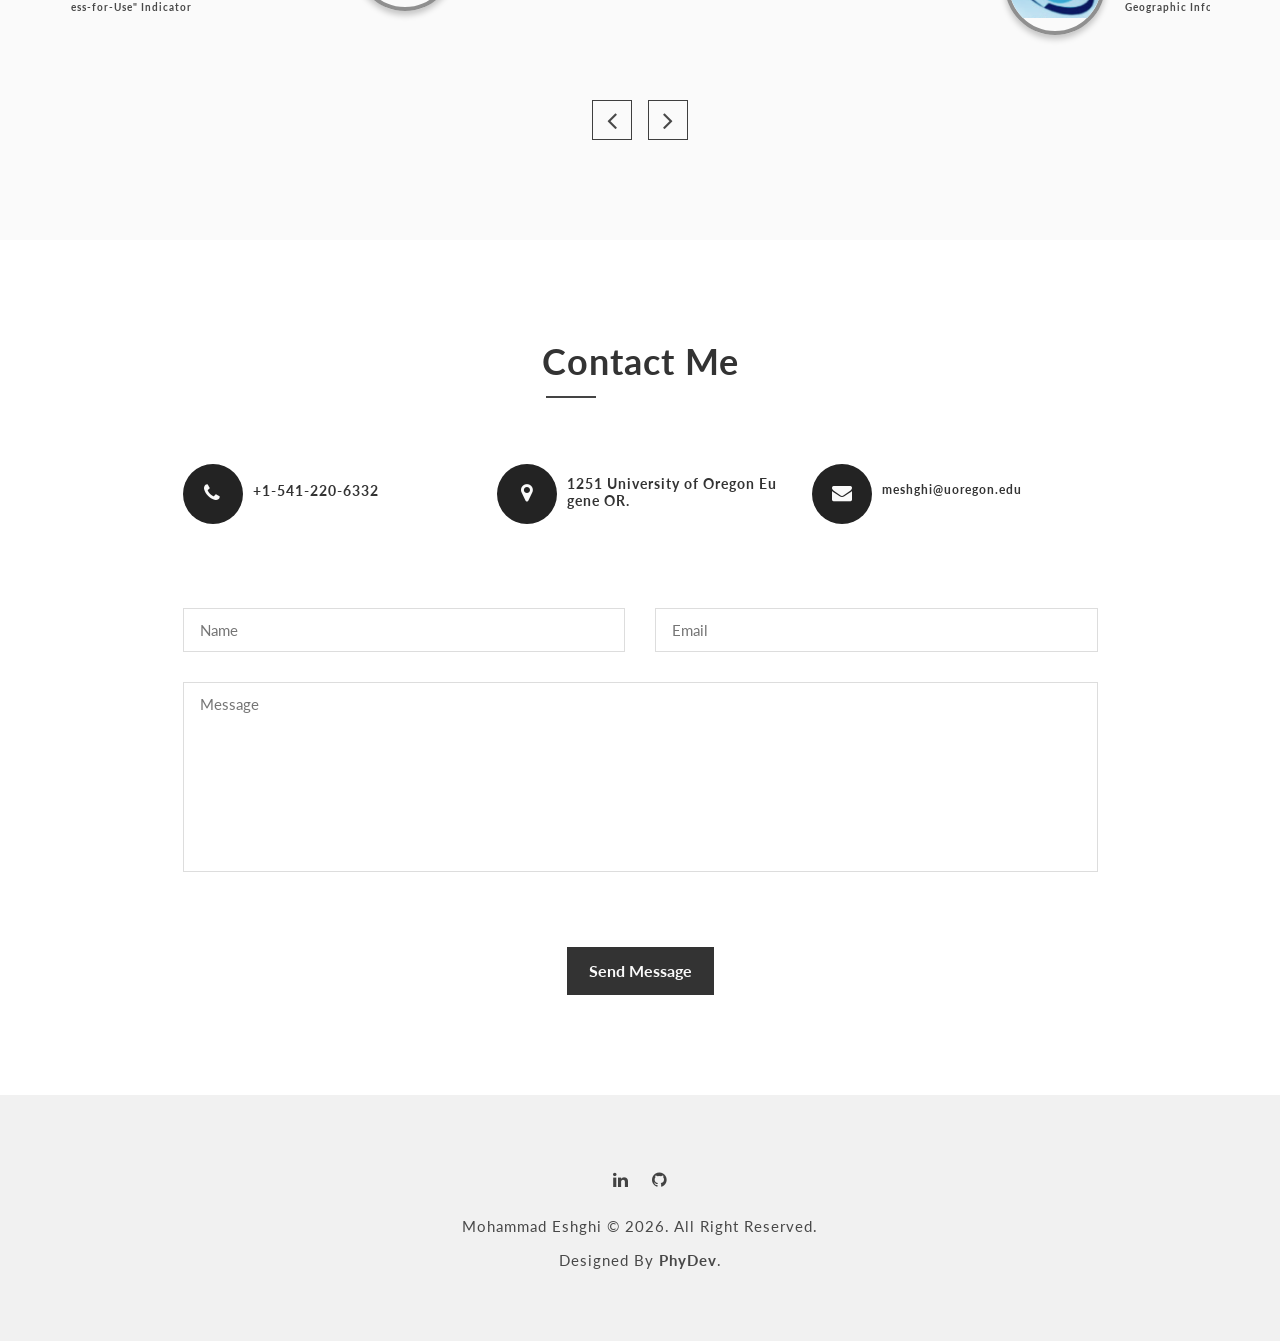
<file: index-particles.html>
<!DOCTYPE html>
<html lang="en">
  <head>
    <meta charset="utf-8">
    <meta http-equiv="X-UA-Compatible" content="IE=edge">
    <meta name="viewport" content="width=device-width, initial-scale=1">
    <!-- The above 3 meta tags *must* come first in the head; any other head content must come *after* these tags -->

    <!-- SITE TITLE -->
    <title>Mohammad Eshghi - Personal Website</title>
    <meta name="description" content="Bamboo - Personal Parallax Portfolio Template">

    <!-- Bootstrap CSS -->
    <link rel="stylesheet" type="text/css" href="css/bootstrap.min.css">

	<!-- Magnific Popup core CSS file -->
	<link rel="stylesheet" href="css/magnific-popup.css">

    <!-- Owl Carousel CSS -->
    <link rel="stylesheet" href="css/owl.carousel.min.css">

    <!-- FONT AWESOME -->
    <link rel="stylesheet" type="text/css" href="css/font-awesome.min.css">

    <!-- Custom styles for this template -->
    <link rel="stylesheet" type="text/css" href="css/style.css">

    <!-- Google Fonts -->
    <link href="https://fonts.googleapis.com/css?family=Lato:400,400i,700,700i" rel="stylesheet">

    <!-- Academicons -->
    <!-- <link rel="stylesheet" href="https://cdn.rawgit.com/jpswalsh/academicons/master/css/academicons.min.css"> -->
    <link rel="stylesheet" type="text/css" href="css/academicons.min.css">

	<!-- Favicon -->
	<link rel="icon" href="img/favicon.ico">

	<!-- Touch Icons - iOS and Android 2.1+ -->
 	<link rel="apple-touch-icon" href="img/apple-favicon.png">
	<link rel="apple-touch-icon" sizes="72x72" href="img/apple-touch-icon-ipad.png" />
	<link rel="apple-touch-icon" sizes="114x114" href="img/apple-touch-icon-iphone4.png" />

    <!-- HTML5 shim and Respond.js for IE8 support of HTML5 elements and media queries -->
    <!-- WARNING: Respond.js doesn't work if you view the page via file:// -->
    <!--[if lt IE 9]>
      <script src="https://oss.maxcdn.com/html5shiv/3.7.3/html5shiv.min.js"></script>
      <script src="https://oss.maxcdn.com/respond/1.4.2/respond.min.js"></script>
    <![endif]-->

  </head>
  <body>

    <!-- Loader -->
    <div class="loader-con">
        <div class="spinner center">
            <div class="double-bounce1"></div>
            <div class="double-bounce2"></div>
        </div>
    </div>
    <!-- End Loader -->

    <!-- MAIN NAVIGATION BAR -->
    <header class="nav-wrapper effect">
        <nav class="navbar-custom">
            <div class="container">

                <!-- Brand and toggle get grouped for better mobile display -->
                <div class="navbar-header">
                    <button type="button" class="navbar-toggle collapsed" data-toggle="collapse" data-target="#bm-navbar" aria-expanded="false">
                        <span class="sr-only">Toggle navigation</span>
                        <span class="icon-bar"></span>
                        <span class="icon-bar"></span>
                        <span class="icon-bar"></span>
                    </button>
                    <a class="navbar-brand effect" href="https://geography.uoregon.edu/profile/meshghi/" target="_blank">
                        <img id="UOSignature" src="./img/UO-Logo-107.png" />
                    </a>
                </div>

                <!-- Collect the nav links, forms, and other content for toggling -->
                <div class="collapse navbar-collapse" id="bm-navbar">
                    <ul class="nav navbar-nav navbar-right">
                        <li><a href="#home" class="scroll effect active" data-speed="800">HOME</a></li>
                        <li><a href="#about" class="scroll effect" data-speed="1000">ABOUT</a></li>
                        <!-- <li><a href="#services" class="scroll effect" data-speed="1400">EXPERTISE</a></li> -->
                        <li><a href="#work" class="scroll effect" data-speed="1400">PROJECTS</a></li>
                        <li><a href="#clients" class="scroll effect" data-speed="1600">PUBLICATIONS</a></li>
                        <li><a href="#contact" class="scroll effect" data-speed="1700">CONTACT</a></li>
                    </ul>
                </div><!-- End navbar-collapse -->

            </div><!-- End container -->
        </nav>
    </header>
    <!-- END MAIN NAVIGATION BAR -->

    <!-- HOME -->
    <section id="home" class="home-1 parallax one-page-section">
        <div class="page-table">
            <div class="table-cell text-center">
                <div class="avatar-hero">
                    <img src="./img/profilePic.jpg" alt="avatar-hero">
                </div>
                <h1>Hi, I'm Mohammad Eshghi</h1>
                <h2 class="typer-title">i'm a spatial data scientist</h2>
                <a href="#about" class="scroll home-s-btn hor-center"><span class="dot center"></span></a>
            </div>
        </div>
        <div id="particles-js"></div>
    </section>
    <!-- END HOME -->

    <!-- ABOUT -->
    <section id="about" class="section one-page-section">
        <div class="container">
            <div class="row">

                <!-- <div class="col-xs-12 col-md-6"> -->
                    <div class="about-content">
                        <h2>Hi There! I'm Mohammad Eshghi.</h2>
                        <p class="myBio">I am always open to expand my knowledge and experience by learning new information and working on different projects, to find better ways to express my ideas by learning new technologies, and to solve practical spatial problems in order to make the world a better place.</p>
                        <p class="myBio">I am one of the first among graduate students in my department whose research is in the area of Spatial Data Science. With a master's degree in GIS Engineering and a bachelor's degree in Geodesy and Geomatics Engineering, my background includes a great deal of Math, Probability and (Geo-)Statistics, and programming and databases. Considering my background and skills and my research interests, I decided to perform a research in the area of geospatial machine learning predictive modeling which focuses on Semi-supervised learning. Therefore, I refreshed my previous knowledge and developed a solid and excellent understanding of Machine Learning principles and concepts. Now, I am an active learner in Spatial Data Science skills.</p>
                        <p class="myBio">Besides being a spatial data scientists, I have gained the required expertise in order to define myself as a full stack web gis developer and gis analyst. Regarding this, I have gained experience in designing and building web gis applications and have contributed to different spatial problems through different professional positions and academic projects.</p>
                        <!-- <p class="myBio">Currently, I am looking for an internship program for the Summer of 2019. I am both a spatial data scientist who knows the theory very well and a (gis) developer who can prototype what is in his mind and express his ideas. However, the journey of learning never ends, and I would love to take my knowledge and expertise to a whole new level by doing an internship in a prestigious company.</p> -->
                        <p class="myBio"><strong>Research Interests:</strong> Machine Learning · Spatial and spatiotemporal analysis and modeling · Navigation and wayfinding · Big (geo) data · Spatial Data Mining · Social Media Analysis · Volunteered Geographic Information · Web GIS and Mobile GIS.</p>
                        <!-- <p class="myBio">Please visit my linkedIn for more information about me.</p> -->

                        <div>
                            <!-- <button type="button" class="btn btn-success" onclick=" window.open('','_blank')">RÉSUMÉ</button> -->
                            <button type="button" class="btn btn-success" onclick=" window.open('https://dl.dropboxusercontent.com/s/71k75y8knjp5yxy/Mohammad%20Eshghi_CV_Fall2018_updated.pdf?dl=0','_blank')">CV</button>

                            <!-- <div class="downloadFileBox">
                                <a href="#Resume" class="scroll effect" data-speed="1000">RÉSUMÉ</a>
                            </div>
                            <div class="downloadFileBox">
                                <a href="#CV" class="scroll effect" data-speed="1000">CV</a>
                            </div> -->
                        </div>


                        <!-- <div class="row">
                            <div class="col-sm-6">
                                <ul>
                                    <li><span><i class="fa fa-envelope"></i> Email : </span>Norman@gmail.com</li>
                                    <li><span><i class="fa fa-map-marker"></i> Location : </span>4373, El Centro, CA.</li>
                                </ul>
                            </div>
                            <div class="col-sm-6">
                                <ul>
                                    <li><span><i class="fa fa-calendar"></i> Date of birth : </span>8 Juin 1995</li>
                                    <li><span><i class="fa fa-phone"></i> Phone : </span>+1-202-555-0138</li>
                                </ul>
                            </div>
                        </div> -->

                        <ul class="social-list">
                            <!-- <li><a href="#" class="effect"><i class="fa fa-facebook"></i></a></li> -->
                            <!-- <li><a href="#" class="effect"><i class="fa fa-twitter"></i></a></li> -->
                            <!-- <li><a href="#" class="effect"><i class="fa fa-google-plus"></i></a></li> -->
                            <li><a href="https://www.linkedin.com/in/meshghi/" class="effect" target="_blank"><i class="fa fa-linkedin"></i></a></li>
                            <li><a href="https://scholar.google.com/citations?user=YJUuc7UAAAAJ&hl=en" class="effect" target="_blank"><i class="ai ai-google-scholar"></i></a></li>
                            <li><a href="https://github.com/meshghi" class="effect" target="_blank"><i class="fa fa-github"></i></a></li>
                            <!-- <li><a href="#" class="effect"><i class="fa fa-instagram"></i></a></li> -->
                            <!-- <li><a href="#" class="effect"><i class="fa fa-pinterest-p"></i></a></li> -->
                        </ul>

                    </div>
                <!-- </div> -->

                <!-- <div class="col-xs-12 col-md-6 skills-section">

                    <div class="progress-bar-linear">
                        <p class="progress-bar-text">HTML5, CSS3</p>
                        <div class="progress-cont">
                            <span class="main-color progress-bar-text">98%</span>
                        </div>
                        <div class="progress-bar-skills">
                            <div class="progress-bar-line main-color-bg" data-percent="98"></div>
                        </div>
                    </div>
                    <div class="progress-bar-linear">
                        <p class="progress-bar-text">ADOBE PHOTOSHOP</p>
                        <div class="progress-cont">
                            <span class="main-color progress-bar-text">92%</span>
                        </div>
                        <div class="progress-bar-skills">
                            <div class="progress-bar-line main-color-bg" data-percent="92"></div>
                        </div>
                    </div>
                    <div class="progress-bar-linear">
                        <p class="progress-bar-text">PHP & MySQL</p>
                        <div class="progress-cont">
                            <span class="main-color progress-bar-text">86%</span>
                        </div>
                        <div class="progress-bar-skills">
                            <div class="progress-bar-line main-color-bg" data-percent="86"></div>
                        </div>
                    </div>
                    <div class="progress-bar-linear">
                        <p class="progress-bar-text">WORDPRESS</p>
                        <div class="progress-cont">
                            <span class="main-color progress-bar-text">94%</span>
                        </div>
                        <div class="progress-bar-skills">
                            <div class="progress-bar-line main-color-bg" data-percent="94"></div>
                        </div>
                    </div>

                </div> -->

            </div> <!-- End Row -->
        </div> <!-- End Container -->
    </section>
    <!-- END ABOUT -->

    <!-- SERVICES -->

    <!-- <section id="services" class="section one-page-section second-bg">
        <div class="container">
            <div class="section-title">
                <h2>My services</h2>
            </div>

            <div class="row">

                <div class="col-xs-12 col-md-4">
                    <div class="single-service">
                        <div class="service-icon">
                            <i class="fa fa-html5 effect"></i>
                        </div>
                        <div class="service-content">
                            <h3>WEB DEVELOPMENT</h3>
                            <div class="s-line"></div>
                            <p>Nullam porttitor porta augue vel iaculis. Pellentesque a pretium erat. Maecenas semper laoreet dapibus et quatre malesuada.</p>
                        </div>
                    </div>
                </div>

                <div class="col-xs-12 col-md-4">
                    <div class="single-service bordered">
                        <div class="service-icon">
                            <i class="fa fa-laptop effect"></i>
                        </div>
                        <div class="service-content">
                            <h3>WEBSITE DESIGN</h3>
                            <div class="s-line"></div>
                            <p>Nullam porttitor porta augue vel iaculis. Pellentesque a pretium erat. Maecenas semper laoreet dapibus et quatre malesuada.</p>
                        </div>
                    </div>
                </div>

                <div class="col-xs-12 col-md-4">
                    <div class="single-service">
                        <div class="service-icon">
                            <i class="fa fa-mobile effect"></i>
                        </div>
                        <div class="service-content">
                            <h3>APP DEVELOPMENT</h3>
                            <div class="s-line"></div>
                            <p>Nullam porttitor porta augue vel iaculis. Pellentesque a pretium erat. Maecenas semper laoreet dapibus et quatre malesuada.</p>
                        </div>
                    </div>
                </div>

                <div class="clear-float"></div>
                <div class="services-separator"></div>

                <div class="col-xs-12 col-md-4">
                    <div class="single-service">
                        <div class="service-icon">
                            <i class="fa fa-picture-o effect"></i>
                        </div>
                        <div class="service-content">
                            <h3>GRAPHIC DESIGN</h3>
                            <div class="s-line"></div>
                            <p>Nullam porttitor porta augue vel iaculis. Pellentesque a pretium erat. Maecenas semper laoreet dapibus et quatre malesuada.</p>
                        </div>
                    </div>
                </div>

                <div class="col-xs-12 col-md-4">
                    <div class="single-service bordered">
                        <div class="service-icon">
                            <i class="fa fa-camera-retro effect"></i>
                        </div>
                        <div class="service-content">
                            <h3>CREATIVE PHOTOGRAPHY</h3>
                            <div class="s-line"></div>
                            <p>Nullam porttitor porta augue vel iaculis. Pellentesque a pretium erat. Maecenas semper laoreet dapibus et quatre malesuada.</p>
                        </div>
                    </div>
                </div>

                <div class="col-xs-12 col-md-4">
                    <div class="single-service">
                        <div class="service-icon">
                            <i class="fa fa-life-ring effect"></i>
                        </div>
                        <div class="service-content">
                            <h3>ONLINE SUPPORT</h3>
                            <div class="s-line"></div>
                            <p>Nullam porttitor porta augue vel iaculis. Pellentesque a pretium erat. Maecenas semper laoreet dapibus et quatre malesuada.</p>
                        </div>
                    </div>
                </div>

            </div>  -->
            <!-- End Row -->
        <!-- </div>  -->
        <!-- End Container -->
    <!-- </section> -->

    <!-- END SERVICES -->

    <!-- WORK -->
    <section id="work" class="section one-page-section">
        <div class="container">
            <div class="section-title">
                <h2>Projects</h2>
            </div>

            <div class="row">
                <div class="col-xs-12">
                    <ul id="work-list" class="text-center">
                        <li class="main-color">
                            <a href="#" class="filter filter-active effect" data-filter="*">all</a>
                        </li>
                        <li class="main-color">
                            <a href="#" class="filter effect" data-filter=".wd">web developement</a>
                        </li>
                        <li class="main-color">
                            <a href="#" class="filter effect" data-filter=".r">research</a>
                        </li>
                        <li class="main-color">
                            <a href="#" class="filter effect" data-filter=".cp">course projects</a>
                        </li>
                        <!-- <li class="main-color">
                            <a href="#" class="filter effect" data-filter=".music">Music</a>
                        </li> -->
                    </ul>
                </div>
            </div> <!-- End Row -->

            <div class="row filtr-container">

                <div class="col-sm-6 col-md-4 filtr-item wd">
                    <div class="single-work mb-30">
                        <a href="./img/CGIS.png" class="popup-link">
                            <img class="effect" src="./img/CGIS.png" alt="work-1">
                            <div class="work-overlay effect">
                                <h3>UO Campus GIS</h3>
                                <p>WebGIS DEVELOPMENT</p>
                            </div>
                        </a>
                    </div>
                </div>

                <div class="col-sm-6 col-md-4 filtr-item r">
                    <div class="single-work mb-30">
                        <a href="./img/ssl.png" class="popup-link">
                            <img class="effect" src="./img/ssl.png" alt="work-2">
                            <div class="work-overlay effect">
                                <h3>Semi-supervised learning</h3>
                                <p>GeoSpatial Predictive Modeling</p>
                            </div>
                        </a>
                    </div>
                </div>

                <div class="col-sm-6 col-md-4 filtr-item cp r">
                    <div class="single-work mb-30">
                        <a href="./img/GSN.png" class="popup-link">
                            <img class="effect" src="./img/GSN.png" alt="work-3">
                            <div class="work-overlay effect">
                                <h3>GeoSensor Networks</h3>
                                <p>Distributed Spatial Reasoning</p>
                            </div>
                        </a>
                    </div>
                </div>

                <div class="col-sm-6 col-md-4 filtr-item r">
                    <div class="single-work mb-30">
                        <a href="./img/twitter.jpg" class="popup-link">
                            <img class="effect" src="./img/twitter.jpg" alt="work-4">
                            <div class="work-overlay effect">
                                <h3>Twitter</h3>
                                <p>Social Media Representativeness</p>
                            </div>
                        </a>
                    </div>
                </div>

                <!-- <div class="col-sm-6 col-md-4 filtr-item r cp">
                    <div class="single-work mb-30">
                        <a href="http://placehold.it/770x700" class="popup-link">
                            <img class="effect" src="http://placehold.it/770x700" alt="work-2">
                            <div class="work-overlay effect">
                                <h3>Project Title</h3>
                                <p>WEB DESIGN</p>
                            </div>
                        </a>
                    </div>
                </div> -->

                <!-- <div class="col-sm-6 col-md-4 filtr-item cp">
                    <div class="single-work mb-30">
                        <a href="http://placehold.it/770x700" class="popup-link">
                            <img class="effect" src="http://placehold.it/770x700" alt="work-6">
                            <div class="work-overlay effect">
                                <h3>Project Title</h3>
                                <p>PHOTOGRAPHY</p>
                            </div>
                        </a>
                    </div>
                </div> -->

            </div><!-- end row -->
        </div> <!-- End Container -->
    </section>
    <!-- END WORK -->

    <!-- TESTIMONIALS -->
    <section id="clients" class="section one-page-section second-bg">
        <div class="container">
            <div class="section-title">
                <h2>Publications</h2>
            </div>

            <div class="row">
                <div class="col-xs-12">
                    <div class="owl-carousel testimonial-slider">

                        <div class="one-testimonial">
                            <div class="testimonial-content">
                                <p style="text-align:justify">Providing smartphone navigation services using wireless sensor networks --to take advantage of spatial information at the same place in which data is collected-- during hazards and emergency situations in which no up-to-date information is available to the users either due to the damaged infrastructure or the delay that centralized service providers have in order to update their databases. The purpose of the simulated system is to provide users with a safe path to their destinations.</p>
                            </div>
                            <div class="testimonial-person">
                                <figure>
                                  <img src="./img/Springer.jpg" alt="tes-img-5" style="margin-top: 7px;">
                                </figure>
                                <div class="testimonial-inf">
                                    <h4>M. Eshghi; H. R. Schmidtke</h4>
                                    <p style="font-size:10px;">An approach for safer navigation under severe hurricane damage</p>
                                </div>
                            </div>
                        </div>
                        <div class="one-testimonial">
                            <div class="testimonial-content">
                                <p style="text-align:justify">Quality assessment is one of the most important challenges on the way of Volunteered Geographic Information – VGI. Nowadays, assessing VGI data quality mainly includes documenting and measuring errors with no concern about satisfying various needs of users. Despite the widespread acceptance of “Fitness-for-Use” as one of the key quality elements of VGI data, it is not considered practically in producing as well as sharing of VGI data. Therefore, the aim of this paper is to present a conceptual model so as to consider this indicator as a key to better storage of data.</p>
                            </div>
                            <div class="testimonial-person">
                                <figure>
                                  <img src="./img/JGST.png" alt="tes-img-3" style="margin-top:12px;">
                                </figure>
                                <div class="testimonial-inf">
                                    <h4>M. Eshghi; A. A. Alesheikh</h4>
                                    <p style="font-size:10px; text-align:justify; line-height:14px;">Introducing a Conceptual Model to Improve the Quality of Storage of Volunteered Geographic Information: In the Field of "Fitness-for-Use" Indicator</p>
                                </div>
                            </div>
                        </div>
                        <!-- <div class="one-testimonial">
                            <div class="testimonial-content">
                                <p>Lorem ipsum dolor sit amet, consectetur adipiscing elit. Duis sed dapibus leo nec ornare diam. Sed commodo nibh facilisis bibendum dolor feugiat.</p>
                            </div>
                            <div class="testimonial-person">
                                <figure>
                                  <img src="http://placehold.it/100x100" alt="tes-img-4">
                                </figure>
                                <div class="testimonial-inf">
                                    <h4>Alvin Jewel</h4>
                                    <p>Creative Head</p>
                                </div>
                            </div>
                        </div> -->
                        <!-- <div class="one-testimonial">
                            <div class="testimonial-content">
                                <p>Lorem ipsum dolor sit amet, consectetur adipiscing elit. Duis sed dapibus leo nec ornare diam. Sed commodo nibh facilisis bibendum dolor feugiat.</p>
                            </div>
                            <div class="testimonial-person">
                                <figure>
                                  <img src="http://placehold.it/100x100" alt="tes-img-2">
                                </figure>
                                <div class="testimonial-inf">
                                    <h4>Rebecca Johansson</h4>
                                    <p>Project Manager</p>
                                </div>
                            </div>
                        </div> -->
                        <!-- <div class="one-testimonial">
                            <div class="testimonial-content">
                                <p>Lorem ipsum dolor sit amet, consectetur adipiscing elit. Duis sed dapibus leo nec ornare diam. Sed commodo nibh facilisis bibendum dolor feugiat.</p>
                            </div>
                            <div class="testimonial-person">
                                <figure>
                                  <img src="http://placehold.it/100x100" alt="tes-img-1">
                                </figure>
                                <div class="testimonial-inf">
                                    <h4>Mark Smith</h4>
                                    <p>Creative Head</p>
                                </div>
                            </div>
                        </div> -->
                        <!-- <div class="one-testimonial">
                            <div class="testimonial-content">
                                <p>Lorem ipsum dolor sit amet, consectetur adipiscing elit. Duis sed dapibus leo nec ornare diam. Sed commodo nibh facilisis bibendum dolor feugiat.</p>
                            </div>
                            <div class="testimonial-person">
                                <figure>
                                  <img src="http://placehold.it/100x100" alt="tes-img-6">
                                </figure>
                                <div class="testimonial-inf">
                                    <h4>Audley Carson</h4>
                                    <p>Front End Developer</p>
                                </div>
                            </div>
                        </div> -->

                    </div>
                </div>
            </div><!-- end row -->
        </div> <!-- End Container -->
    </section>
    <!-- END TESTIMONIALS -->

    <!-- CONTACT -->
    <section id="contact" class="section one-page-section">
        <div class="container">
            <div class="section-title">
                <h2>contact me</h2>
            </div>

            <div class="row">
                <div class="col-xs-12 col-md-10 col-md-offset-1">
                    <div class="col-xs-12 col-sm-4">
                        <div class="contact-item mb-30">
                            <div class="c-icon text-center">
                                <i class="fa fa-phone"></i>
                            </div>
                            <div class="c-text">
                                <!-- <h5>PHONE</h5> -->
                                <div class="clearBreak"></div>
                                <h6 class="textSmall">+1-541-220-6332</h6>
                            </div>
                        </div>
                    </div>
                    <div class="col-xs-12 col-sm-4">
                        <div class="contact-item mb-30">
                            <div class="c-icon text-center">
                                <i class="fa fa-map-marker"></i>
                            </div>
                            <div class="c-text">
                                <!-- <h5>LOCATION</h5> -->
                                <h6 class="textSmall">1251 University of Oregon Eugene OR.</h6>
                            </div>
                        </div>
                    </div>
                    <div class="col-xs-12 col-sm-4">
                        <div class="contact-item mb-30">
                            <div class="c-icon text-center">
                                <i class="fa fa-envelope"></i>
                            </div>
                            <div class="c-text">
                                <!-- <h5>EMAIL</h5> -->
                                <div class="clearBreak"></div>
                                <h6 class="textSmall2">meshghi@uoregon.edu</h6>
                            </div>
                        </div>
                    </div>
                </div>
            </div><!-- end row -->

            <div class="row">
                <div class="col-xs-12 col-md-10 col-md-offset-1">
                    <form id="contact-form" method="post" action="mail/contact.php">
                        <div class="col-sm-6">
                            <input type="text" name="name" id="name" class="input-field" required="required" placeholder="Name">
                            <span class="name-error text-center mb-30"></span>
                        </div>
                        <div class="col-sm-6">
                            <input type="email" name="email" id="email" class="input-field" required="required" placeholder="Email">
                            <span class="email-error text-center mb-30"></span>
                        </div>
                        <div class="col-xs-12">
                            <textarea name="message" id="message" class="input-field" required="required" placeholder="Message"></textarea>
                            <span class="message-error text-center mb-30"></span>
                        </div>
                        <div id="form-message" class="error mb-30 text-center"></div>

                        <button type="submit" class="effect submit-btn">Send Message</button>

                    </form>
                </div>
            </div> <!-- end row -->
        </div> <!-- End Container -->
    </section>
    <!-- END CONTACT -->

    <!-- FOOTER -->
    <footer class="footer">
        <div class="container">
            <div class="row">
                <!-- <a href="index-particles.html" class="effect footer-title">Mohammad Eshghi</a> -->

                <div class="footer-social">
                    <ul class="footer-social-list">
                        <!-- <li><a class="effect" href="#"><i class="fa fa-facebook"></i></a></li>
                        <li><a class="effect" href="#"><i class="fa fa-twitter"></i></a></li>
                        <li><a class="effect" href="#"><i class="fa fa-pinterest-p"></i></a></li> -->
                        <li><a class="effect" href="https://www.linkedin.com/in/meshghi/" target="_blank"><i class="fa fa-linkedin"></i></a></li>
                        <li><a href="https://github.com/meshghi" class="effect" target="_blank"><i class="fa fa-github"></i></a></li>
                        <!-- <li><a class="effect" href="#"><i class="fa fa-behance"></i></a></li>
                        <li><a class="effect" href="#"><i class="fa fa-instagram"></i></a></li> -->
                    </ul>
                </div>

                <!-- <p class="copy-text">Imozar &copy; 2018. all right reserved, designed by <strong><a href="https://themeforest.net/user/phydev" target="_blank">PhyDev</a></strong>.</p> -->
                <p class="copy-text">Mohammad Eshghi &copy; <script>document.write(new Date().getFullYear());</script>. all right reserved.</p>
                <p class="copy-text">Designed by <strong><a href="https://themeforest.net/user/phydev" target="_blank">PhyDev</a></strong>.</p>
            </div> <!-- end row -->
        </div> <!-- End Container -->
    </footer>
    <!-- END FOOTER -->

    <!-- Scroll To Top Button -->
    <a href="#" class="scroll-up effect">
        <i class="fa fa-angle-up"></i>
    </a>
    <!-- End Scroll To Top Button -->

    <!-- js placed at the end of the document so the pages load faster -->
    <!-- jQuery -->
    <script src="js/jquery.min.js"></script>
    <!-- Bootstrap JS -->
    <script src="js/bootstrap.min.js"></script>
    <!-- Magnific Popup core JS file -->
    <script src="js/jquery.magnific-popup.min.js"></script>
    <!-- Owl Carousel JS -->
    <script src="js/owl.carousel.min.js"></script>
    <!-- jQuery Typer JS -->
    <script src="js/jquery.typer.js"></script>
    <!-- jQuery Images Loaded JS -->
    <script src="js/imagesloaded.pkgd.min.js"></script>
    <!-- jQuery Filterizr JS -->
    <script src="js/isotope.pkgd.min.js"></script>
    <!-- PARTICLES JS -->
    <script src="js/particles.js"></script>
    <!-- Custom js -->
    <script src="js/main.js"></script>

  </body>
</html>
</file>
<file: css/style.css>
/*=======================================================================
* Template Name: IMOZAR - Personal Portfolio Template
* Author: PhyDev
* Author URI: https://themeforest.net/user/phydev
* Version: 1.0
* Tags: html, Parallax, template, Portfolio, marketing, Personal, IMOZAR
========================================================================== */

/*------------------------------------------------------
Table of content
--------------------------------------------------------
1. General Styles (typography, links, Lsits, images , Helper classes, sections)
2. Pre Loader
3. Navigation
4. Home
5. About
6. Services
7. Work
8. Clients
9. Contact
10. Footer
11. Mediaqueries
12. keyframes animation
------------------------------------------------------*/

/*----------------------------------------
General Styles
----------------------------------------*/

html, body {
	height: 100%;
}
body {
	margin: 0;
	padding: 0;
	font-family: 'Lato', sans-serif;
	font-size: 15px;
	font-weight: 400;
	line-height: 1.75;
	letter-spacing: 1px;
	background-color: #fff;
	color: #484848;
}
h1,
h2,
h3,
h4,
h5,
h6 {
	font-weight: 700;
	line-height: 1.2;
	color: #333;
}
p {
	font-size: 16px;
	line-height: 26px;
}
b, strong {
	font-weight: 700;
}
dfn, cite, em, i {
  	font-style: italic;
}
h1 {
	font-size: 36px;
}
h2 {
	font-size: 26px;
}
h3 {
	font-size: 24px;
}
h4 {
	font-size: 22px;
}
h5 {
	font-size: 18px;
}
h6 {
	font-size: 16px;
}
a, a:focus, a:hover, a:active {
	text-decoration: none;
	color: inherit;
	outline: none;
}
ul, ol {
	margin: 0;
	padding: 0;
}
ul {
  list-style: none;
}
img {
	display: block;
	max-width: 100%;
	height: auto;
}

.effect {
	-webkit-transition: all .4s ease-in-out;
	-moz-transition: all .4s ease-in-out;
	-o-transition: all .4s ease-in-out;
	transition: all .4s ease-in-out;
}
.hor-center {
	position: absolute;
	left: 50%;
	-webkit-transform: translateX(-50%);
	-moz-transform: translateX(-50%);
	-ms-transform: translateX(-50%);
	transform: translateX(-50%);
}
.ver-center {
	position: absolute;
	top: 50%;
	-webkit-transform: translateY(-50%);
	-moz-transform: translateY(-50%);
	-ms-transform: translateY(-50%);
	transform: translateY(-50%);
}
.center {
	position: absolute;
	left: 50%;
	top: 50%;
	-webkit-transform: translate(-50%, -50%);
	-moz-transform: translate(-50%, -50%);
	-ms-transform: translate(-50%, -50%);
	transform: translate(-50%, -50%);
}

.mb-30 {
  	margin-bottom: 30px;
}

.page-table {
	display: table;
	width: 100%;
	height: 100%;
}
.table-cell {
	position: relative;
	display: table-cell;
	vertical-align: middle;
	padding-top: 20px;
	z-index: 5;
}

.section {
	background-color: #fff;
  	padding: 100px 0;
}
.second-bg {
	background-color: #fafafa;
}
.section-title {
	display: block;
	width: 100%;
	margin-bottom: 60px;
	text-align: center;
}
.section-title h2 {
	position: relative;
	display: inline-block;
	margin: 0;
	padding-bottom: 15px;
	font-size: 36px;
	font-weight: 700;
	text-transform: capitalize;
}
.section-title h2:after {
	content: '';
	position: absolute;
	bottom: 0;
	left: 4px;
	width: 50px;
	height: 2px;
	background-color: #444444;
}


/*----------------------------------------
Pre Loader
----------------------------------------*/
.loader-con {
	position: fixed;
	top: 0;
	left: 0;
	width: 100%;
	height: 100%;
	background-color: #fdfdfd;
	z-index: 99;
}
.loader-con .spinner {
  width: 50px;
  height: 50px;
}
.double-bounce1, .double-bounce2 {
	position: absolute;
	width: 100%;
	height: 100%;
	background-color: #333;
	opacity: 0.6;
	top: 0;
	left: 0;
	-webkit-border-radius: 50%;
	-moz-border-radius: 50%;
	border-radius: 50%;
	-webkit-animation: sk-bounce 2.0s infinite ease-in-out;
	-moz-animation: sk-bounce 2.0s infinite ease-in-out;
	animation: sk-bounce 2.0s infinite ease-in-out;
}
.double-bounce2 {
	-webkit-animation-delay: -1.0s;
	-moz-animation-delay: -1.0s;
	animation-delay: -1.0s;
}


/*----------------------------------------
Navigation
----------------------------------------*/
.nav-wrapper {
	width: 100%;
	padding: 6px 0;
	position: fixed;
	top: 0;
	left: 0;
	background-color: transparent;
	z-index: 20;
}
.nav-wrapper .navbar-toggle .icon-bar {
	background-color: #fff;
}
.nav-wrapper .navbar {
  position: relative;
  min-height: 50px;
}
.nav-wrapper .navbar-brand {
	display: block;
	padding-bottom: 15px;
	padding-top: 15px;
	font-size: 20px;
	font-weight: 700;
	color: #ddd;
	float: left;
}

.nav-wrapper .nav li a {
	position: relative;
	font-size: 13px;
	font-weight: 700;
	color: #ddd;
}
.nav-wrapper .nav li a:after {
	content: "";
	display: none;
	position: absolute;
	width: 0;
	height: 2px;
	bottom: 6px;
	left: 10%;
	background-color: #ddd;
	-webkit-transition: all .38s ease-in-out;
	-o-transition: all .38s ease-in-out;
	-moz-transition: all .38s ease-in-out;
	transition: all .38s ease-in-out;
}
.nav-wrapper .nav>li>a:hover,
.nav-wrapper .nav>li>a.active {
	background-color: transparent;
}
.nav-wrapper .nav>li>a:hover:after,
.nav-wrapper .nav>li>a.active:after {
	width: 80%;
}
.nav-wrapper .nav>li>a:focus {
	background-color: transparent;
}
.nav-sticky {
	background-color: #fff !important;
	padding: 6px 0 !important;
	border-bottom: 1px solid #f0f0f0;
}
.nav-sticky .navbar-toggle .icon-bar {
	background-color: #232323;
}
.nav-sticky .navbar-brand,
.nav-sticky .nav li a {
	color: #232323;
}
.nav-sticky .nav li a:after {
	background-color: #3f3f3f;
}
.nav-sticky .navbar-collapse {
	-webkit-box-shadow: inset 0 1px 0 rgba(0,0,0,.1);
	-moz-box-shadow: inset 0 1px 0 rgba(0,0,0,.1);
	box-shadow: inset 0 1px 0 rgba(0,0,0,.1);
}


/*----------------------------------------
Home
----------------------------------------*/
.home-1 {
	position: relative;
	height: 100%;
	min-height: 550px;
	background-image: url("../img/DataScience.png");
	background-repeat: no-repeat;
	background-position: center;
	-webkit-background-size: cover;
	-moz-background-size: cover;
	-ms-background-size: cover;
	background-size: cover;
}
.home-1:after {
	content: "";
	position: absolute;
	width: 100%;
	height: 100%;
	top: 0;
	left: 0;
	background-color: rgba(0,0,0,0.68);
	z-index: 0;
}

.home-1 #particles-js {
    position: absolute;
    width: 100%;
    height: 100%;
    top: 0;
    left: 0;
    z-index: 2;
}

.home-3,
.home-2 {
	position: relative;
	height: 100%;
	min-height: 520px;
}

.home-2 .video-wrapper {
	position: absolute;
	width: 100%;
	height: 100%;
	left: 0;
	top: 0;
	z-index: 2;
}
.home-2 .video-wrapper video {
	display: block;
    position: absolute;
    width: 100%;
    height: 100%;
    max-width: 100%;
    max-height: 100%;
    min-height: 100%;
	min-width: 100%;
	-o-object-fit: cover;
	object-fit: cover;
}
.home-2:after {
	content: "";
	position: absolute;
	width: 100%;
	height: 100%;
	top: 0;
	left: 0;
	background-color: rgba(0,0,0,0.65);
	z-index: 3;
}

.avatar-hero img {
	width: 130px;
	margin: 0 auto;
	border: solid 3px #dfdfdf;
	-webkit-border-radius: 50%;
	-moz-border-radius: 50%;
	border-radius: 50%;
	-webkit-box-shadow: 0 4px 8px rgba(0, 0, 0, 0.52);
	-moz-box-shadow: 0 4px 8px rgba(0, 0, 0, 0.52);
	box-shadow: 0 4px 8px rgba(0, 0, 0, 0.52);
}
#home h1 {
	font-size: 34px;
	margin: 36px 0 22px;
	color: #fff;
}
#home .typer-title {
	margin: 10px 0;
	font-size: 20px;
	color: #bfbfbf;
	text-transform: uppercase;
}
.home-s-btn {
	display: block;
	bottom: 50px;
	height: 40px;
	width: 26px;
	border: 2px solid #efefef;
	-webkit-border-radius: 14px;
	-moz-border-radius: 14px;
	border-radius: 14px;
}
.home-s-btn .dot {
	display: block;
	height: 6px;
	width: 6px;
	background-color: #efefef;
	-webkit-border-radius: 50%;
	-moz-border-radius: 50%;
	border-radius: 50%;
	-webkit-animation: dot-animation 1.8s infinite ease-in-out;
	-moz-animation: dot-animation 1.8s infinite ease-in-out;
	animation: dot-animation 1.8s infinite ease-in-out;
}

.home-3 .big-title {
	margin-bottom: 40px;
}
.home-3 .table-cell p {
    max-width: 900px;
    margin: 0 auto;
    padding: 0 26px 10px;
    color: #fff;
}
.home-carousel .page-table {
	position: relative;
	height: 100vh;
	background-repeat: no-repeat;
	background-position: center;
	-webkit-background-size: cover;
	-moz-background-size: cover;
	-ms-background-size: cover;
	background-size: cover;
}
.home-carousel .page-table:after {
	content: "";
    position: absolute;
    background-color: rgba(0,0,0,0.52);
    height: 100%;
    width: 100%;
    left: 0;
    top: 0;
    z-index: 3;
}
.home-carousel .first-slide {
	background-image: url(http://placehold.it/1200x800);
}
.home-carousel .second-slide {
	background-image: url(http://placehold.it/1200x800);
}
.home-carousel .third-slide {
	background-image: url(http://placehold.it/1200x800);
}
.slider-btn {
	display: inline-block;
	margin-top: 20px;
    margin-right: 15px;
    margin-left: 15px;
    padding: 8px 20px;
    font-size: 16px;
    font-weight: 700;
    border: 2px solid #fff;
    background-color: #fafafa;
    color: #333;
    text-transform: uppercase;
}
.slider-btn:hover {
	background-color: transparent;
    color: #fafafa;
}
.home-slider-btn {
	display: none;
	width: 44px;
    height: 44px;
    border: 2px solid #fff;
	text-align: center;
	opacity: .8;
	background-color: #fff;
	z-index: 8;
}
.home-slider-btn:hover {
	background-color: transparent;
	color: #fafafa;
}
.owl-next .home-slider-btn {
    right: 20px;
}
.owl-prev .home-slider-btn {
    left: 20px;
}
.home-3 .home-carousel .owl-dots {
    position: absolute;
	bottom: 15px;
    left: 50%;
    z-index: 8;
    -webkit-transform: translateX(-50%);
    -moz-transform: translateX(-50%);
    -ms-transform: translateX(-50%);
    transform: translateX(-50%);
}
.home-3 .home-carousel .owl-dot {
    display: inline-block;
    margin: 0 4px;
    width: 12px;
    height: 12px;
    border: 2px solid #fafafa;
    -webkit-border-radius: 50%;
    -moz-border-radius: 50%;
    border-radius: 50%;
    -webkit-transition: .3s all ease-out;
    -o-transition: .3s all ease-out;
    -moz-transition: .3s all ease-out;
    transition: .3s all ease-out;
}
.home-3 .home-carousel .owl-dot:hover,
.home-3 .home-carousel .owl-dot.active {
    background-color: #eee;
}

/*----------------------------------------
About
----------------------------------------*/
.about-content h2 {
	margin-bottom: 30px;
	text-transform: capitalize;
}
.about-content p {
	margin-bottom: 16px;
}
.about-content ul li {
	margin-top: 8px;
	font-size: 14px;
	color: #666;
}
.about-content ul li span {
	font-weight: 700;
	color: #232323;
}
.about-content ul li span i {
	margin-right: 4px;
}
.social-list {
	margin-top: 20px;
	margin-bottom: 20px;
}
.social-list li {
	display: inline-block;
	margin: 4px;
}
.social-list li a {
	display: inline-block;
	font-size: 16px;
	width: 38px;
	height: 38px;
	text-align: center;
	line-height: 36px;
	color: #232323;
	border: 1px solid #888;
	-webkit-border-radius: 50%;
	-moz-border-radius: 50%;
	border-radius: 50%;
}
.social-list li:hover a {
	color: #fafafa;
	background-color: #232323;
	border-color: transparent;
}

.skills-section {
	padding: 20px 0;
	padding-left: 10px;
	padding-right: 10px;
}
.progress-bar-linear {
    padding-top: 20px;
    padding-bottom: 20px;
}
.progress-bar-text {
    display: inline-block;
    margin-left: 8px;
    margin-bottom: 6px;
    font-size: 13px;
    font-weight: 700;
}
.progress-cont {
    display: inline-block;
    float: right;
    margin-right: 10px;
}
.progress-bar-linear .progress-bar-skills {
    position: relative;
    width: 100%;
    background-color: #dfdfdf;
    -webkit-border-radius: 12px;
    -moz-border-radius: 12px;
    border-radius: 12px;
}
.progress-bar-skills .progress-bar-line {
    position: relative;
    width: 5%;
    height: 6px;
    background-color: #4f4f4f;
    -webkit-transition: all 1.6s ease-out;
    -o-transition: all 1.6s ease-out;
    -moz-transition: all 1.6s ease-out;
    transition: all 1.6s ease-out;
    -webkit-border-radius: 12px;
    -moz-border-radius: 12px;
    border-radius: 12px;
}


/*----------------------------------------
Services
----------------------------------------*/
.single-service {
	padding: 10px;
	text-align: center;
}
.single-service.bordered {
	border-right: none;
	border-left: none;
}
.clear-float {
	clear: both !important;
}
.services-separator {
	display: none;
	width: 100%;
	margin: 15px auto;
	height: 1px;
	background: #dfdfdf;
}
.service-icon .fa {
    font-size: 44px;
    line-height: 70px;
}
.single-service:hover .service-icon .fa {
    -webkit-transform: rotateY(360deg);
    -moz-transform: rotateY(360deg);
    -ms-transform: rotateY(360deg);
    transform: rotateY(360deg);
}
.service-content h3 {
	font-size: 19px;
    margin-top: 15px;
    margin-bottom: 0;
    font-weight: 700;
}
.s-line {
	margin: 12px auto 0;
    width: 55px;
    height: 1px;
    background-color: #333;
}
.single-service p {
    margin-top: 12px;
    font-size: 14px;
}


/*----------------------------------------
Work
----------------------------------------*/
#work-list {
    margin-bottom: 40px;
}
#work-list li {
	display: inline-block;
    text-transform: uppercase;
    font-size: 14px;
    font-weight: 700;
}
#work-list li .filter {
	position: relative;
    margin: 4px 8px;
}
#work-list li .filter:after {
	content: '';
	position: absolute;
	bottom: -webkit-calc(50% - 1px );
	bottom: -moz-calc(50% - 1px );
	bottom: calc(50% - 1px );
	left: 0;
	width: 0;
	height: 1px;
	background-color: #484848;
	-webkit-transition: width .24s ease-out;
	-o-transition: width .24s ease-out;
	-moz-transition: width .24s ease-out;
	transition: width .24s ease-out;
}
#work-list li .filter:hover:after,
#work-list li .filter-active:after {
	width: 100%;
}

.single-work {
    position: relative;
    overflow: hidden;
}
.single-work img {
    -webkit-transform: scale(1.1);
    -moz-transform: scale(1.1);
    -ms-transform: scale(1.1);
    transform: scale(1.1);
}
.single-work:hover img {
    -webkit-transform: scale(1);
    -moz-transform: scale(1);
    -ms-transform: scale(1);
    transform: scale(1);
}
.work-overlay {
    position: absolute;
    pointer-events: none;
    padding: 12px;
    width: -webkit-calc(100% - 16px);
    width: -moz-calc(100% - 16px);
    width: calc(100% - 16px);
    height: -webkit-calc(100% - 16px);
    height: -moz-calc(100% - 16px);
    height: calc(100% - 16px);
    top: 8px;
    left: 8px;
    opacity: 0;
    background-color: rgba(0, 0, 0, 0.8);
}
.work-overlay:after {
	content: '';
	position: absolute;
    width: -webkit-calc(100% - 24px);
    width: -moz-calc(100% - 24px);
    width: calc(100% - 24px);
    height: -webkit-calc(100% - 24px);
    height: -moz-calc(100% - 24px);
    height: calc(100% - 24px);
    top: 12px;
    left: 12px;
    border: 1px solid #fdfdfd;

}
.single-work:hover .work-overlay {
    opacity: 1;
}
.work-overlay h3 {
    position: absolute;
    bottom: 40px;
    left: 26px;
    color: #eee;
    font-size: 18px;
}
.work-overlay p {
	position: absolute;
	font-size: 12px;
	color: #ddd;
	left: 26px;
	bottom: 10px;
}


/*----------------------------------------
Clients
----------------------------------------*/
.testimonial-slider {
    margin-bottom: 90px;
}
.one-testimonial {
    position: relative;
    padding: 15px;
}
.testimonial-content {
    position: relative;
    padding: 20px;
    margin-bottom: 20px;
    border: 1px solid;
    background-color: #fff;
    border-color: #dadada;
    min-height: 115px;
    height: auto;
    max-height: 280px;
}
.testimonial-content p {
	font-size: 15px;
	line-height: 1.6;
}
.testimonial-content:after,
.testimonial-content:before {
    content: '';
    display: block;
    position: absolute;
    width: 0;
    height: 0;
}
.testimonial-content:before {
    bottom: -32px;
    left: 51px;
    border: 16px solid;
    border-color: #dadada transparent transparent;
}
.testimonial-content:after {
    bottom: -29px;
    left: 52px;
    border: 15px solid;
    border-color: #fff transparent transparent;
}
.testimonial-person:after {
    display: table;
    content: "";
    clear: both;
}
.one-testimonial figure {
    position: relative;
    overflow: hidden;
    height: 100px;
    width: 100px;
    margin-left: 20px;
    float: left;
    border: 4px solid #8f8f8f;
    -webkit-border-radius: 50%;
    -moz-border-radius: 50%;
    border-radius: 50%;
    -webkit-box-shadow: 0 4px 6px 0 rgba(0,0,0,.22);
    -moz-box-shadow: 0 4px 6px 0 rgba(0,0,0,.22);
    box-shadow: 0 4px 6px 0 rgba(0,0,0,.22);
}
.one-testimonial figure img {
	-webkit-filter: grayscale(0.38);
	filter: grayscale(0.38);
}
.testimonial-inf {
    padding-top: 10px;
    margin-left: 140px;
}
.testimonial-inf h4 {
    margin-bottom: 4px;
}
.testimonial-inf h4,
.testimonial-inf p {
    font-weight: 700;
}
.testimonial-slider-btn {
    display: block;
    font-size: 28px;
    height: 40px;
    width: 40px;
    border: 1px solid #3f3f3f;
    bottom: -90px;
}
.owl-next .testimonial-slider-btn {
    -webkit-transform: translateX(20%);
    -moz-transform: translateX(20%);
    -ms-transform: translateX(20%);
    transform: translateX(20%);
}
.owl-prev .testimonial-slider-btn {
    -webkit-transform: translateX(-120%);
    -moz-transform: translateX(-120%);
    -ms-transform: translateX(-120%);
    transform: translateX(-120%);
}
.testimonial-slider-btn:hover {
	color: #fafafa;
	background-color: #3f3f3f;
}


/*----------------------------------------
Contact
----------------------------------------*/
.contact-item {
	position: relative;
}
.contact-item:after {
	content: "";
	display: table;
	clear: both;
}
.contact-item .c-icon {
	position: relative;
    top: 6px;
	width: 60px;
	height: 60px;
	float: left;
	background-color: #232323;
	-webkit-border-radius: 50%;
	-moz-border-radius: 50%;
	border-radius: 50%;
}
.contact-item .c-icon .fa {
	font-size: 20px;
	line-height: 58px;
	color: #fafafa;
}
.contact-item .c-text {
    padding-top: 18px;
    padding-bottom: 18px;
    padding-left: 70px;
}
.contact-item .c-text h5 {
	margin: 0;
	margin-bottom: 2px;
    font-size: 13px;
    text-transform: uppercase;
}
.contact-item .c-text h6 {
	margin: 0;
	word-break: break-all;
}

#contact-form {
	margin-top: 50px;
}
.input-field {
    width: 100%;
    padding: 8px 16px;
    color: #232323;
    border: 1px solid #ddd;
    outline: none;
}
textarea.input-field {
    height: 190px;
    resize: none;
}
.name-error,
.email-error,
.message-error,
.error {
    display: block;
    margin-top: 8px;
    font-size: 14px;
    color: #ff2828;
}
.success {
    display: block;
    margin-top: 8px;
    font-size: 14px;
    color: #1e9402;
}
#form-message {
    float: left;
    width: 100%;
}
.submit-btn {
	display: block;
	margin: 0 auto;
	padding: 8px 20px;
	font-size: 16px;
	font-weight: 700;
	border: 2px solid #333;
	outline: none;
	background-color: #333;
	color: #fafafa;
	cursor: pointer;
}
.submit-btn:hover {
	color: #111;
	background-color: transparent;
}

/*----------------------------------------
Footer
----------------------------------------*/
.footer {
	padding-top: 60px;
	padding-bottom: 60px;
	text-align: center;
	background-color: #f1f1f1;
}
.footer-title {
	display: inline-block;
	margin-bottom: 6px;
    font-size: 22px;
    font-weight: 700;
    color: #111;
}
.footer-social {
    padding: 10px 0;
}
.footer-social-list li {
    display: inline-block;
}
.footer-social-list li a {
    font-size: 17px;
    color: #434343;
    margin: 0 9px;
}
.footer-social-list li a:hover {
	color: #111;
}
.footer .copy-text {
    margin: 8px 0;
    font-size: 15px;
    text-transform: capitalize;
}

.scroll-up {
    position: fixed;
	font-size: 28px;
    width: 46px;
    height: 46px;
    text-align: center;
    line-height: 38px;
    color: #fafafa;
    border: 2px solid #333;
    background-color: #333;
    bottom: 25px;
    right: 30px;
    opacity: 0;
    z-index: 60;
}
.scroll-up:focus {
	color: #fff;
}
.scroll-up:hover {
	background-color: transparent;
	color: #333;
}
.show-up-btn {
	opacity: 1;
}


/*----------------------------------------
Mediaqueries
----------------------------------------*/
@media screen and (min-width: 768px) {

	.nav-wrapper {
	    padding: 20px 0;
	}
	.nav-sticky .navbar-collapse {
		-webkit-box-shadow: none;
		-moz-box-shadow: none;
		box-shadow: none;
	}
	.nav-wrapper .nav li a:after {
		display: block;
	}

	.avatar-hero img {
		width: 170px;
	}
	#home h1 {
		font-size: 34px;
	}
	#home .typer-title {
		font-size: 20px;
	}

	.home-slider-btn {
	    display: block;
	    opacity: 0;
	}
	.home-carousel:hover .home-slider-btn {
	    opacity: .8;
	}
	.home-carousel:hover .owl-next.disabled .home-slider-btn,
	.home-carousel:hover .owl-prev.disabled .home-slider-btn {
		opacity: .4;
	}
}

@media (min-width: 992px) {

	.skills-section {
		padding-left: 20px;
	}

	.single-service.bordered {
		border-right: 1px solid #dfdfdf;
		border-left: 1px solid #dfdfdf;
	}
	.services-separator {
		display: block;
	}

}


/*----------------------------------------
keyframes animation
----------------------------------------*/

/* PreLoader Animations*/
@-webkit-keyframes sk-bounce {
  0%, 100% {
    -webkit-transform: scale(0.0);
            transform: scale(0.0);
  } 50% {
    -webkit-transform: scale(1.0);
            transform: scale(1.0);
  }
}
@-moz-keyframes sk-bounce {
  0%, 100% {
    -moz-transform: scale(0.0);
         transform: scale(0.0);
  } 50% {
    -moz-transform: scale(1.0);
         transform: scale(1.0);
  }
}
@keyframes sk-bounce {
  0%, 100% {
    -webkit-transform: scale(0.0);
       -moz-transform: scale(0.0);
            transform: scale(0.0);
  } 50% {
    -webkit-transform: scale(1.0);
       -moz-transform: scale(1.0);
            transform: scale(1.0);
  }
}

/*Smooth Scroll Button animation*/
@-webkit-keyframes dot-animation {
	0% {
		top: -webkit-calc(50% - 6px);
		top: calc(50% - 6px);
		opacity: 1;
	}
	40% {
		top: 50%;
		opacity: 0;
	}
	100% {
		top: -webkit-calc(50% - 6px);
		top: calc(50% - 6px);
		opacity: 0;
	}
}
@-moz-keyframes dot-animation {
	0% {
		top: -moz-calc(50% - 6px);
		top: calc(50% - 6px);
		opacity: 1;
	}
	40% {
		top: 50%;
		opacity: 0;
	}
	100% {
		top: -moz-calc(50% - 6px);
		top: calc(50% - 6px);
		opacity: 0;
	}
}
@keyframes dot-animation {
	0% {
		top: -webkit-calc(50% - 6px);
		top: -moz-calc(50% - 6px);
		top: calc(50% - 6px);
		opacity: 1;
	}
	40% {
		top: 50%;
		opacity: 0;
	}
	100% {
		top: -webkit-calc(50% - 6px);
		top: -moz-calc(50% - 6px);
		top: calc(50% - 6px);
		opacity: 0;
	}
}

/* Custom */

#S3CSignature{
    width:70px;
    height:50px;
    margin-top: -15px;
    visibility: hidden;
    opacity: 0;
    transition: visibility 0s, opacity 1s ease-in;
    z-index: 1000;
}

#S3CSignature.forceShow{
    visibility: visible !important;
    opacity: 1 !important;
    transition: visibility 0s, opacity 1.3s ease-in;
}

#UOSignature{
    width:70px;
    height:50px;
    margin-top: -15px;
    visibility: hidden;
    opacity: 0;
    transition: visibility 0s, opacity 1s ease-in;
}

#UOSignature.forceShow{
    visibility: visible !important;
    opacity: 1 !important;
    transition: visibility 0s, opacity 1.3s ease-in;
}

.textSmall {
    font-size: 14px;
}

.textSmall2 {
    font-size: 11.5px;
}

.clearBreak {
    height: 7px;
}

/* .downloadFileBox {
    background-color: #008e2a !important;
    -webkit-column-rule: #faff00 !important;
    column-rule: #faff00 !important;
    font-size: 14px !important;
    vertical-align: middle !important;
    text-align: center !important;
} */
.btn-success {
    background-color: #008e2a !important;
    color: #faff00 !important;
    weight: bold !important;
    width: 100px !important;
    outline: none !important;
    border: none !important;
}

.btn:focus .btn:active{
    border: none !important;
    outline: none !important;
}

.myBio {
    text-align: justify;
    font-size: 12;
}

.moreinfo{
    color: blue;
    weight: bold;
}

@media (max-width: 768px) {
    .container {
        padding-right: 30px !important;
        padding-left: 30px !important;
    }
    .testimonial-inf{
        display: none;
    }
    .testimonial-content {
        width: 210px;
        height: 172px !important;
    }
    .testimonial-content p {
        font-size: 12px;
    }
}
/* END */
</file>
<file: css/academicons.min.css>
.ai-ul,.fa-ul{list-style-type:none}.ai-li,.fa-li{top:.14285714em;text-align:center}.ai-fw,.ai-li,.fa-fw,.fa-li{text-align:center}.ai.fa-pull-left,.fa.fa-pull-left{margin-right:.3em}@font-face{font-family:Academicons;src:url(../fonts/academicons.eot?v=1.8.6);src:url(../fonts/academicons.eot?v=1.8.6) format('embedded-opentype'),url(../fonts/academicons.ttf?v=1.8.6) format('truetype'),url(../fonts/academicons.woff?v=1.8.6) format('woff'),url(../fonts/academicons.svg?v=1.8.6#academicons) format('svg');font-weight:400;font-style:normal}.ai{display:inline-block;font:normal normal normal 14px/1 Academicons;font-size:inherit;text-rendering:auto;-webkit-font-smoothing:antialiased;-moz-osx-font-smoothing:grayscale}.ai-lg,.fa-lg{line-height:.75em;vertical-align:-15%}.ai-academia:before{content:"\e9af"}.ai-academia-square:before{content:"\e93d"}.ai-acclaim:before{content:"\e92e"}.ai-acclaim-square:before{content:"\e93a"}.ai-acm:before{content:"\e93c"}.ai-acm-square:before{content:"\e95d"}.ai-acmdl:before{content:"\e96a"}.ai-acmdl-square:before{content:"\e9d3"}.ai-ads:before{content:"\e9cb"}.ai-ads-square:before{content:"\e94a"}.ai-arxiv:before{content:"\e974"}.ai-arxiv-square:before{content:"\e9a6"}.ai-biorxiv:before{content:"\e9a2"}.ai-biorxiv-square:before{content:"\e98b"}.ai-ceur:before{content:"\e96d"}.ai-ceur-square:before{content:"\e92f"}.ai-coursera:before{content:"\e95f"}.ai-coursera-square:before{content:"\e97f"}.ai-cv:before{content:"\e9a5"}.ai-cv-square:before{content:"\e90a"}.ai-dataverse:before{content:"\e9f7"}.ai-dataverse-square:before{content:"\e9e4"}.ai-dblp:before{content:"\e94f"}.ai-dblp-square:before{content:"\e93f"}.ai-depsy:before{content:"\e97a"}.ai-depsy-square:before{content:"\e94b"}.ai-doi:before{content:"\e97e"}.ai-doi-square:before{content:"\e98f"}.ai-dryad:before{content:"\e97c"}.ai-dryad-square:before{content:"\e98c"}.ai-figshare:before{content:"\e981"}.ai-figshare-square:before{content:"\e9e7"}.ai-google-scholar:before{content:"\e9d4"}.ai-google-scholar-square:before{content:"\e9f9"}.ai-ideas-repec:before{content:"\e9ed"}.ai-ideas-repec-square:before{content:"\e9f8"}.ai-ieee:before{content:"\e929"}.ai-ieee-square:before{content:"\e9b9"}.ai-impactstory:before{content:"\e9cf"}.ai-impactstory-square:before{content:"\e9aa"}.ai-inspire:before{content:"\e9e9"}.ai-inspire-square:before{content:"\e9fe"}.ai-lattes:before{content:"\e9b3"}.ai-lattes-square:before{content:"\e99c"}.ai-mathoverflow:before{content:"\e9f6"}.ai-mathoverflow-square:before{content:"\e97b"}.ai-mendeley:before{content:"\e9f0"}.ai-mendeley-square:before{content:"\e9f3"}.ai-open-access:before{content:"\e939"}.ai-open-access-square:before{content:"\e9f4"}.ai-orcid:before{content:"\e9d9"}.ai-orcid-square:before{content:"\e9c3"}.ai-osf:before{content:"\e9ef"}.ai-osf-square:before{content:"\e931"}.ai-overleaf:before{content:"\e914"}.ai-overleaf-square:before{content:"\e98d"}.ai-philpapers:before{content:"\e98a"}.ai-philpapers-square:before{content:"\e96f"}.ai-piazza:before{content:"\e99a"}.ai-piazza-square:before{content:"\e90c"}.ai-publons:before{content:"\e937"}.ai-publons-square:before{content:"\e94e"}.ai-pubmed:before{content:"\e99f"}.ai-pubmed-square:before{content:"\e97d"}.ai-researcherid:before{content:"\e91a"}.ai-researcherid-square:before{content:"\e95c"}.ai-researchgate:before{content:"\e95e"}.ai-researchgate-square:before{content:"\e99e"}.ai-scirate:before{content:"\e98e"}.ai-scirate-square:before{content:"\e99d"}.ai-semantic-scholar:before{content:"\e96e"}.ai-semantic-scholar-square:before{content:"\e96c"}.ai-springer:before{content:"\e928"}.ai-springer-square:before{content:"\e99b"}.ai-zotero:before{content:"\e962"}.ai-zotero-square:before{content:"\e932"}.ai-lg{font-size:1.33333333em}.ai-2x{font-size:2em}.ai-3x{font-size:3em}.ai-4x{font-size:4em}.ai-5x{font-size:5em}.ai-fw{width:1.28571429em}.ai-ul{padding-left:0;margin-left:2.14285714em}.ai-ul>li{position:relative}.ai-li{position:absolute;left:-2.14285714em;width:2.14285714em}.ai-li.fa-lg{left:-1.85714286em}.ai-border{padding:.2em .25em .15em;border:.08em solid #eee;border-radius:.1em}.ai-pull-left{float:left}.ai-pull-right{float:right}.ai.fa-pull-right{margin-left:.3em}.fa-lg{font-size:1.33333333em}.fa-2x{font-size:2em}.fa-3x{font-size:3em}.fa-4x{font-size:4em}.fa-5x{font-size:5em}.fa-fw{width:1.28571429em}.fa-ul{padding-left:0;margin-left:2.14285714em}.fa-ul>li{position:relative}.fa-li{position:absolute;left:-2.14285714em;width:2.14285714em}.fa-li.fa-lg{left:-1.85714286em}.fa-border{padding:.2em .25em .15em;border:.08em solid #eee;border-radius:.1em}.fa-pull-left{float:left}.fa-pull-right{float:right}.fa.fa-pull-right{margin-left:.3em}
</file>
